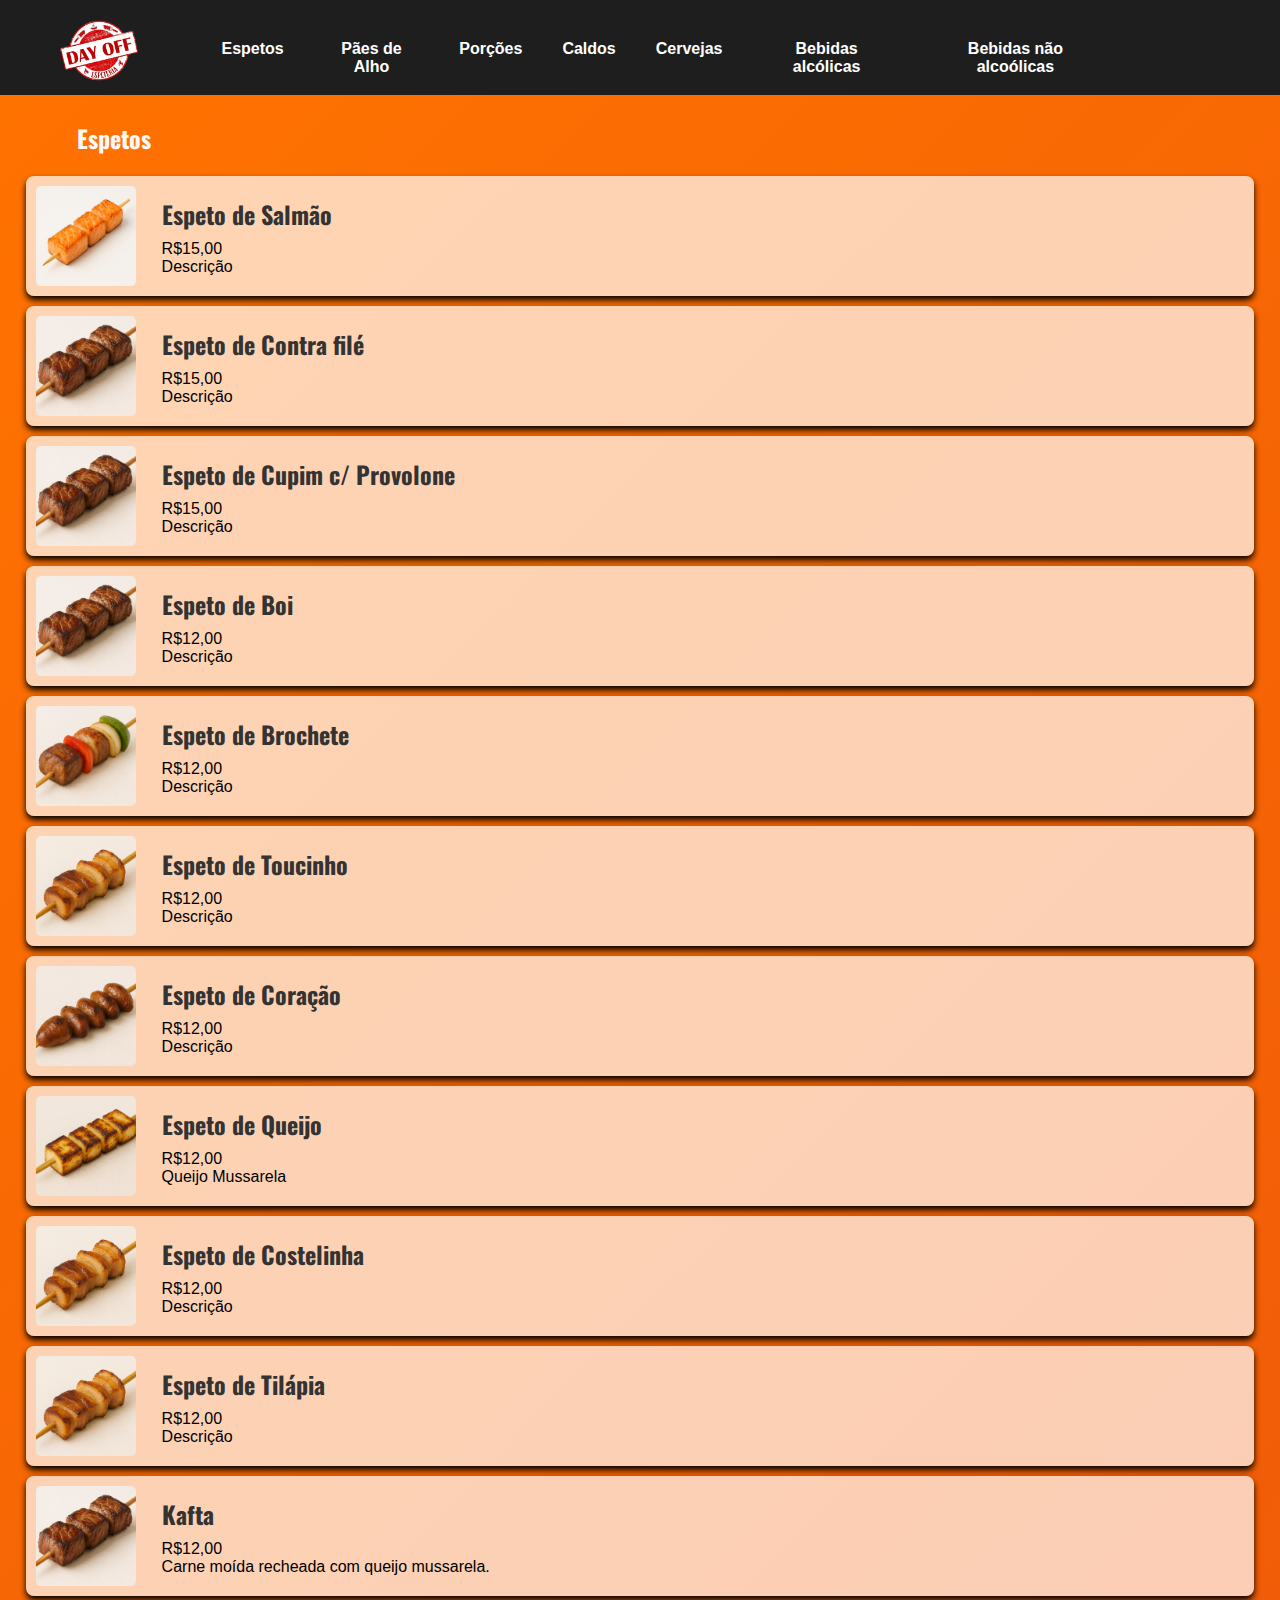
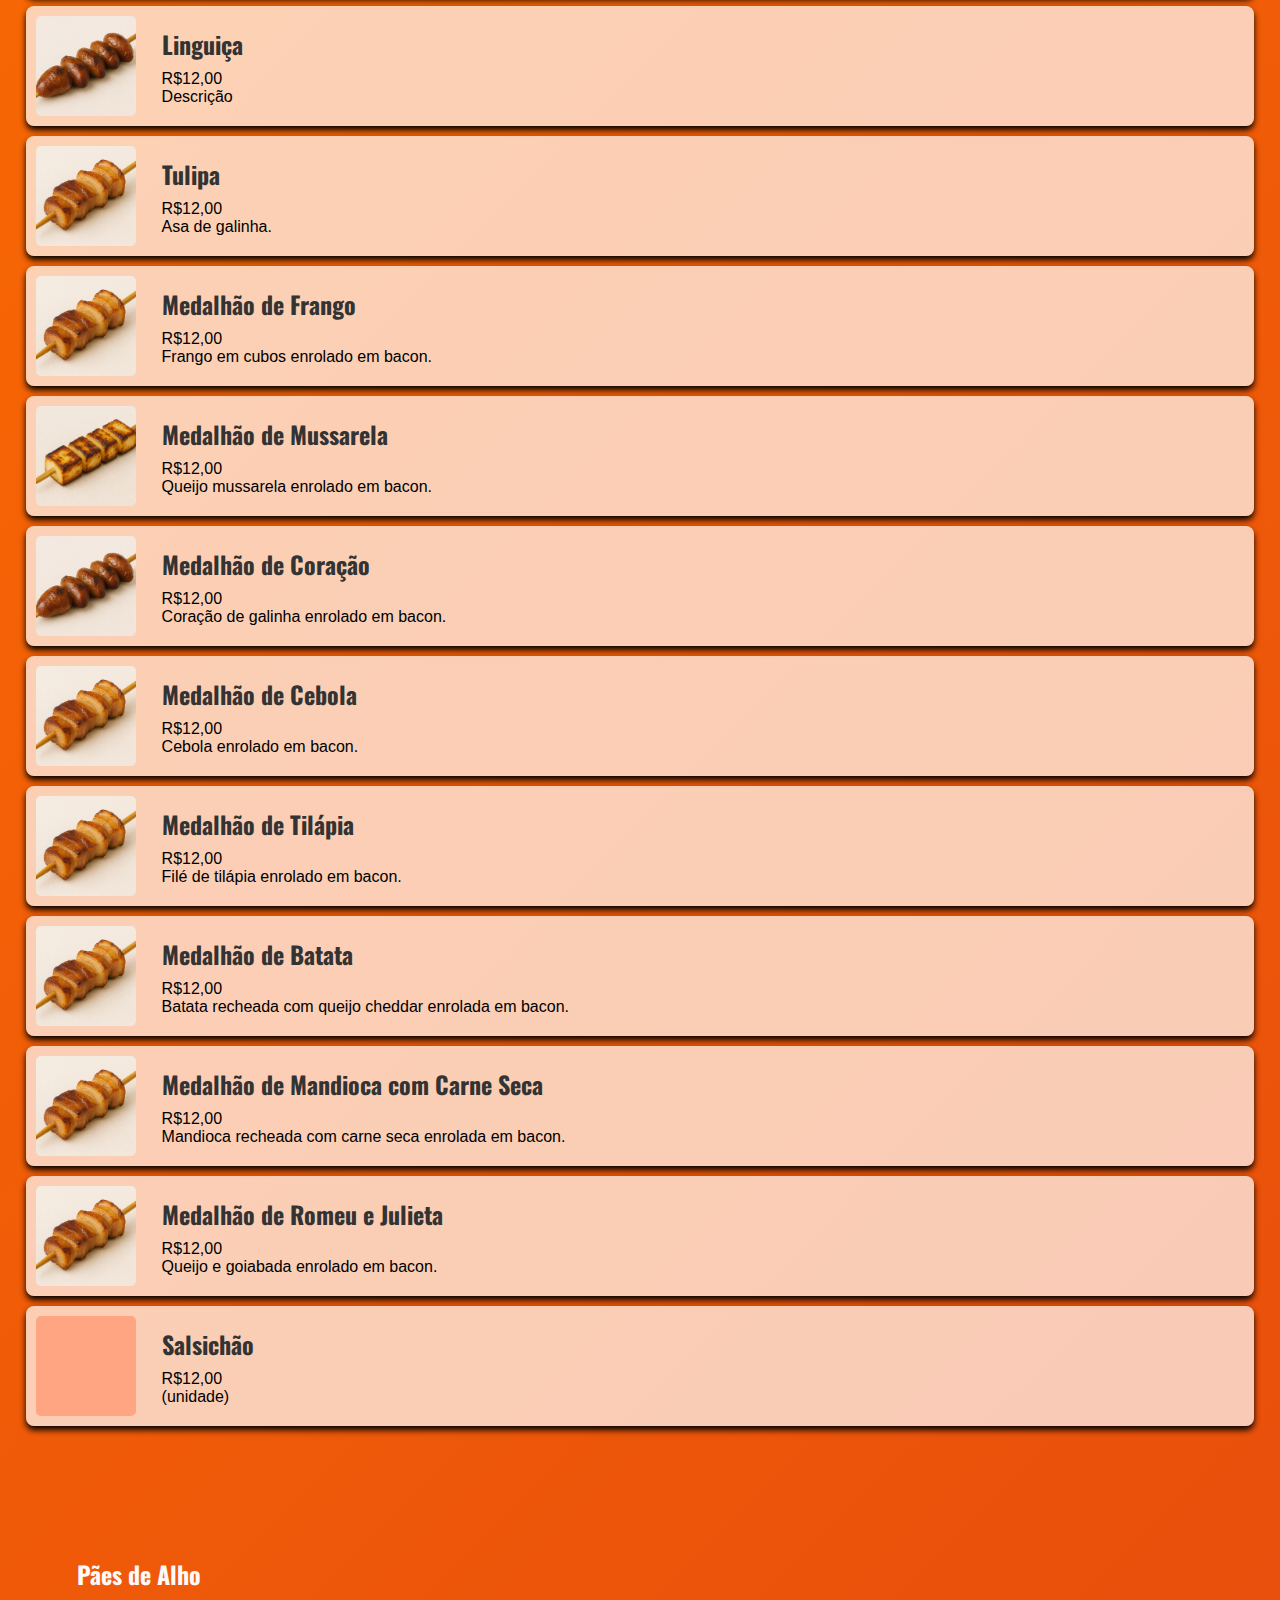
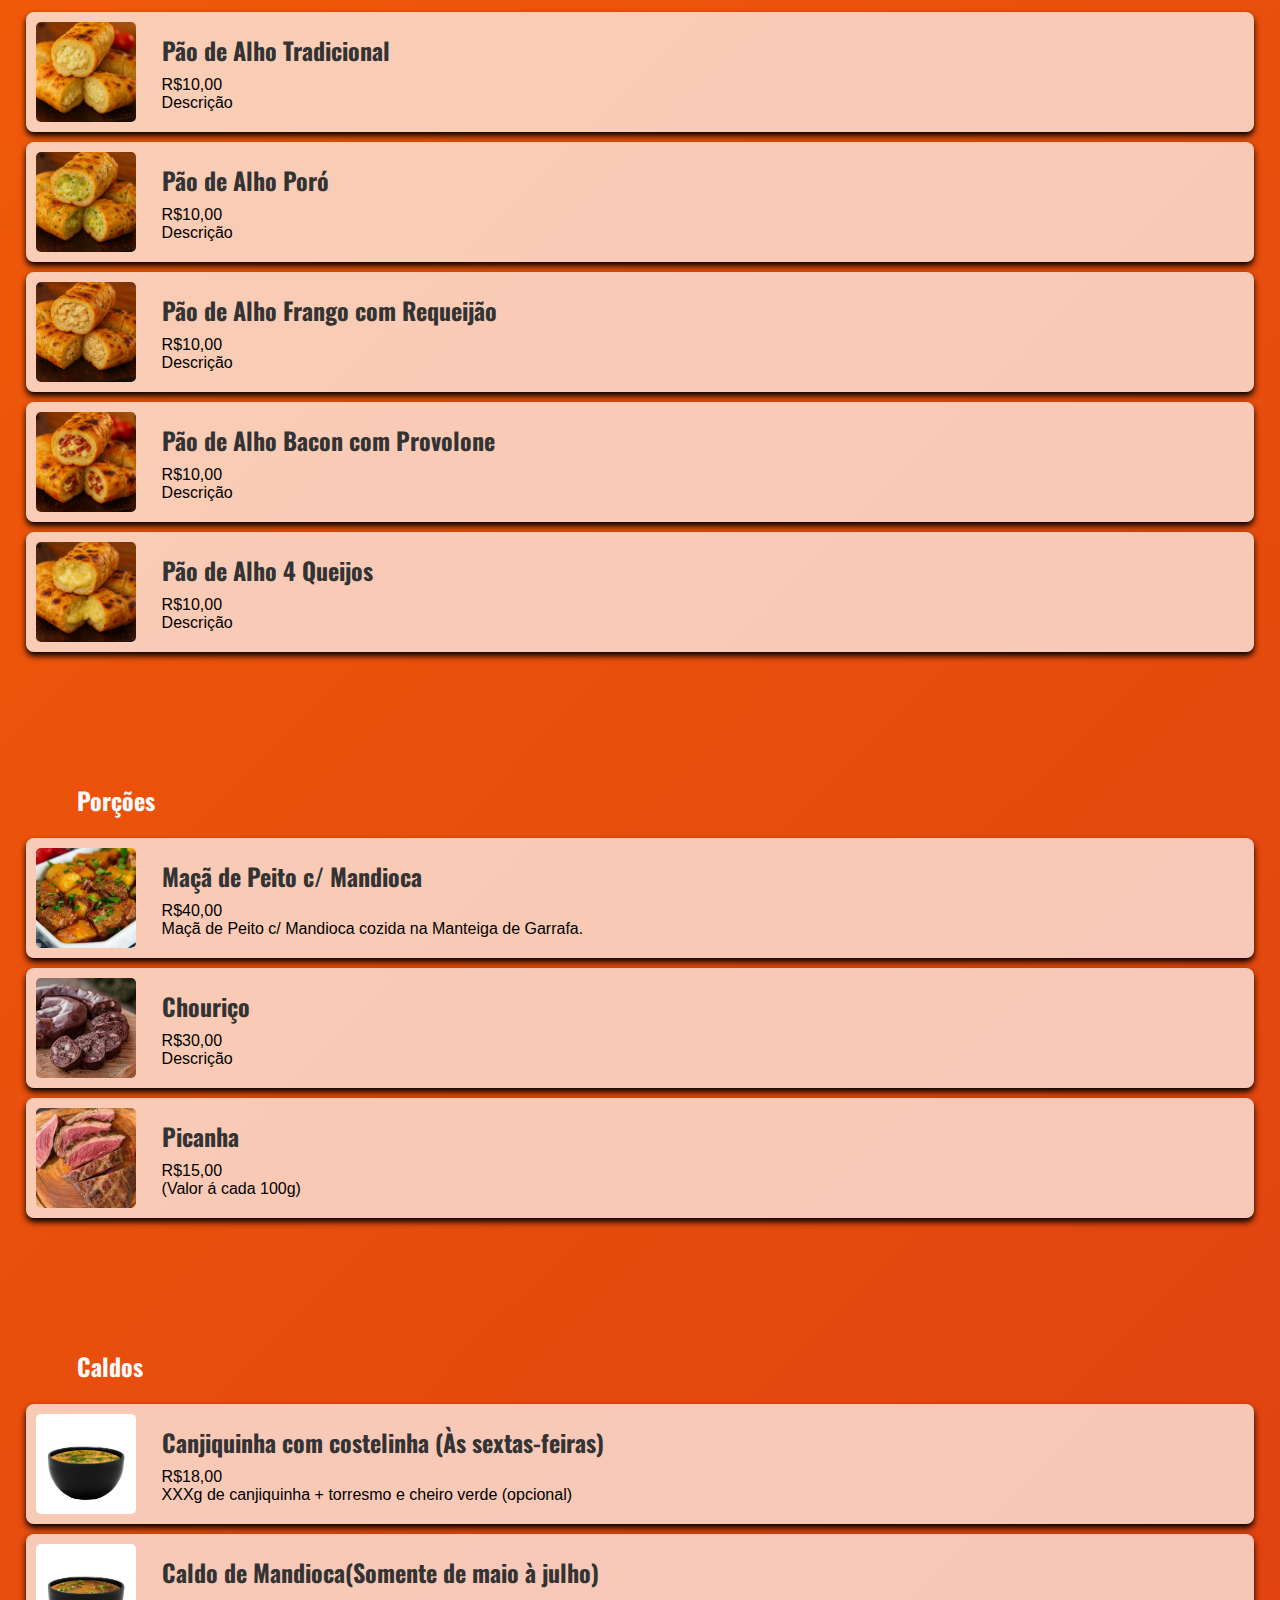
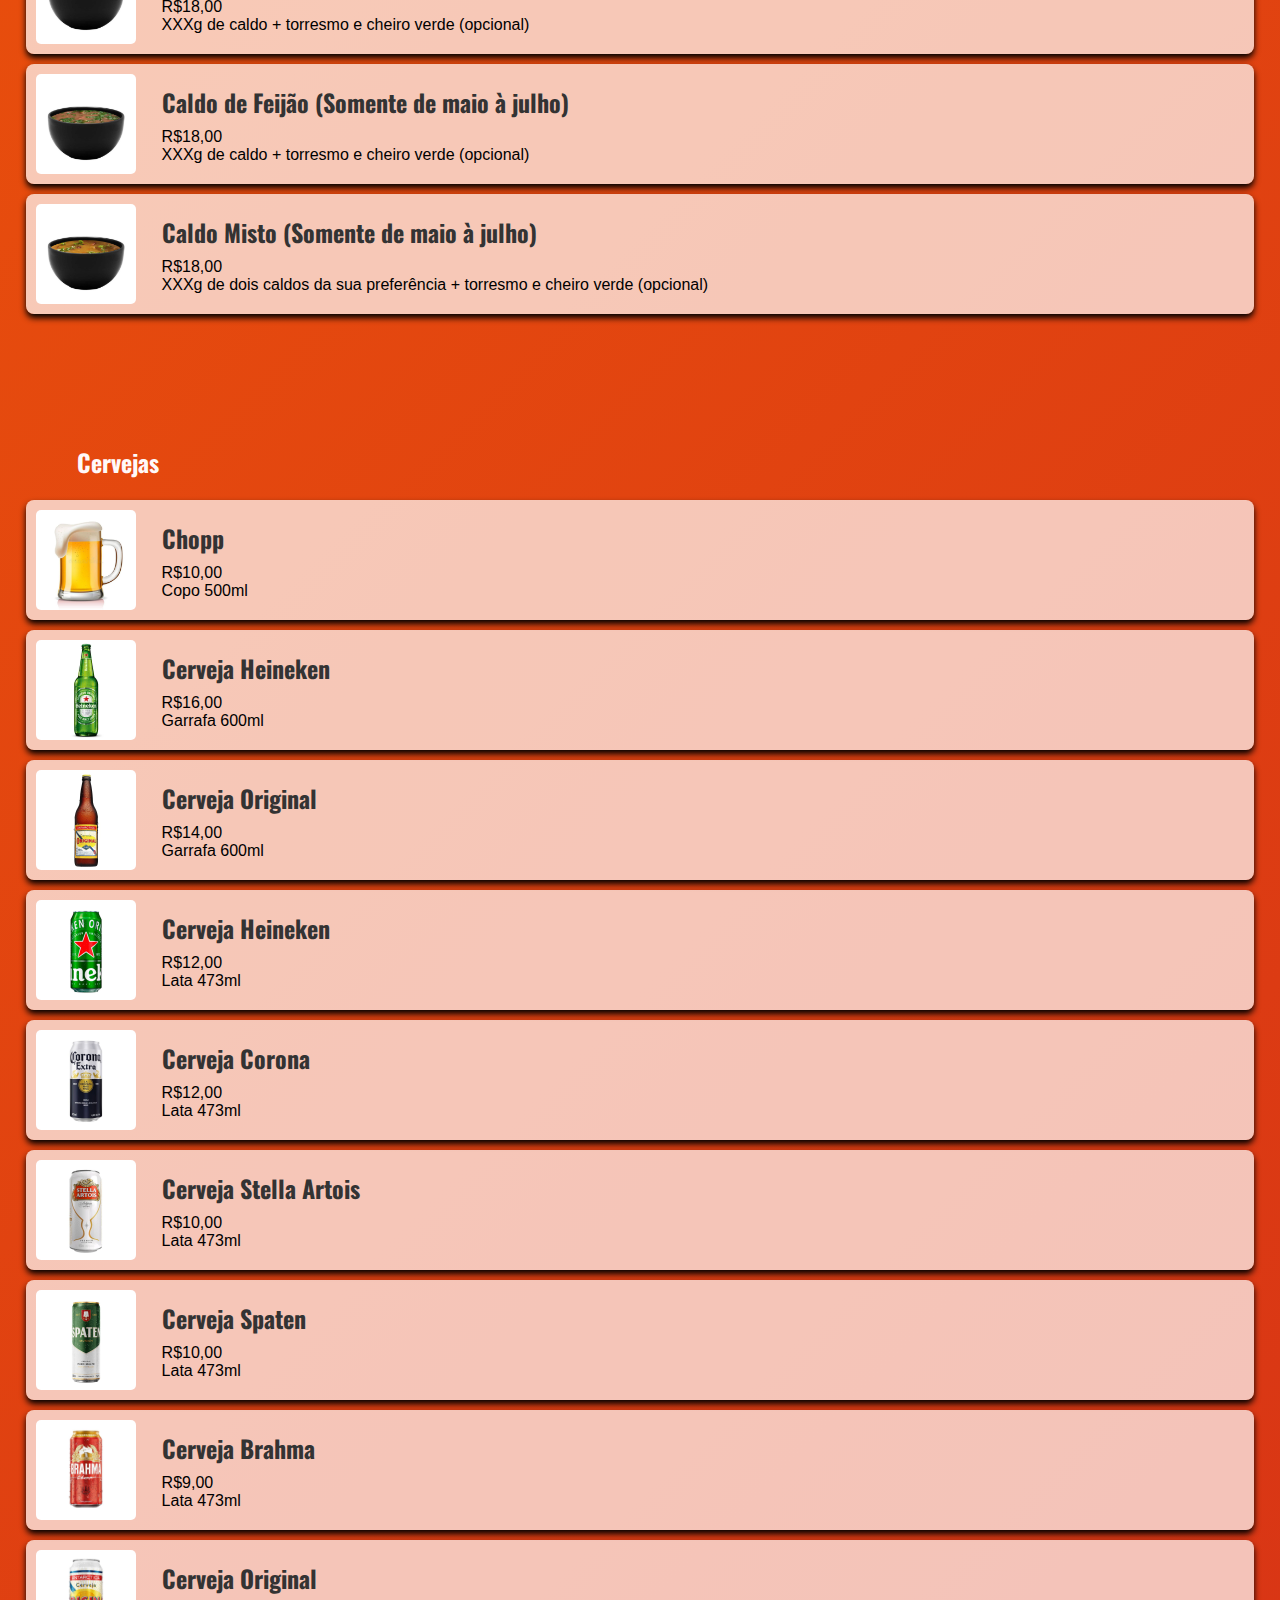
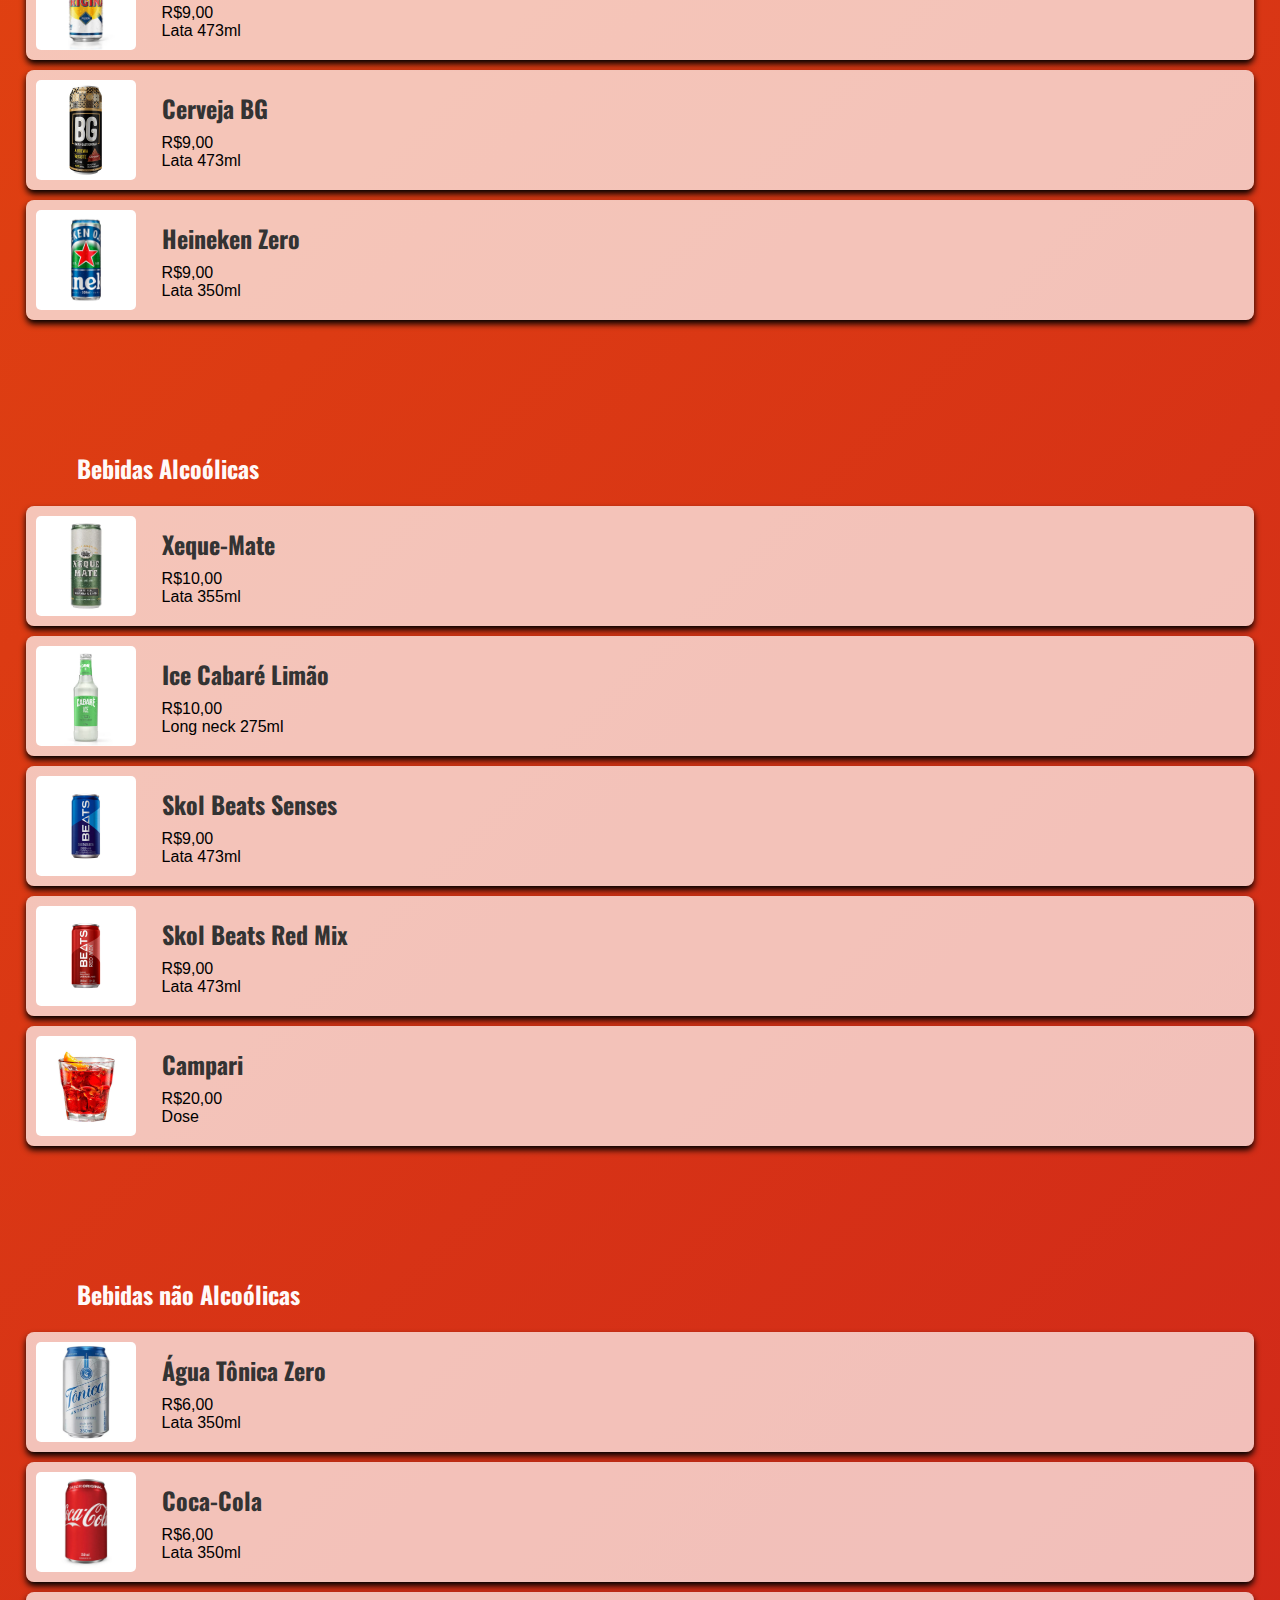
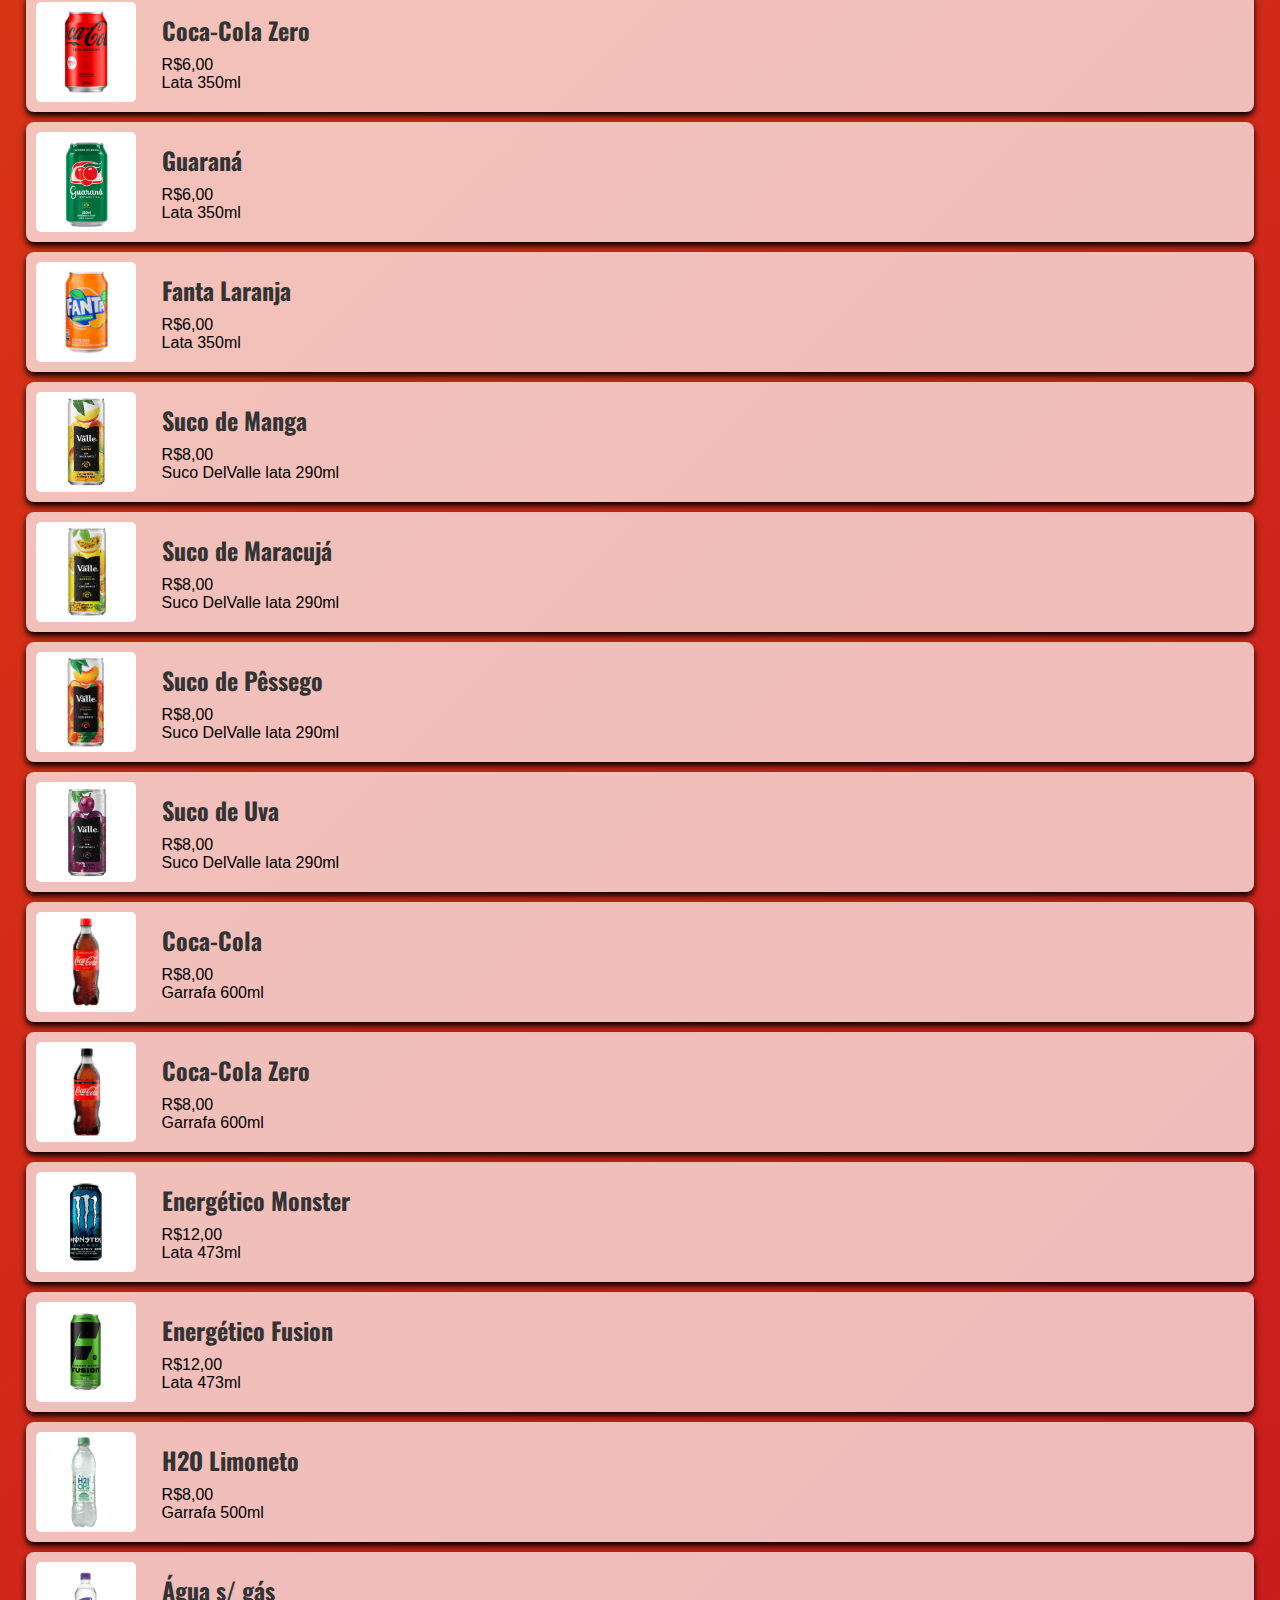
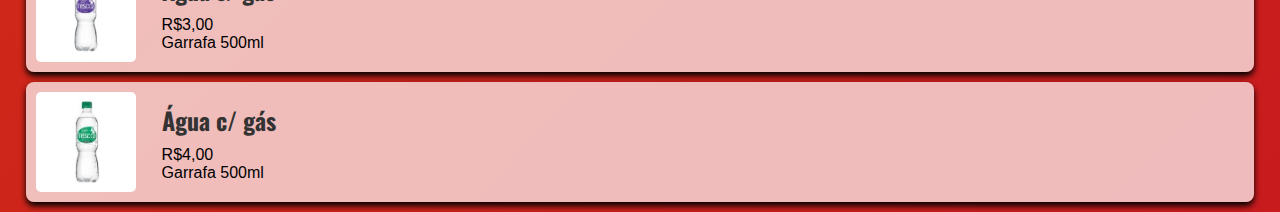
<file: cardapio.html>
<!DOCTYPE html>
<html lang="pt-br">
<head>
    <meta charset="UTF-8">
    <meta name="viewport" content="width=device-width, initial-scale=1.0">
    <title>MENU</title>
    <link rel="stylesheet" href="css/cardapio.css">
    <link href="https://fonts.googleapis.com/css2?family=Oswald:wght@200..700&display=swap" rel="stylesheet">
    <script src="js/nav.js" defer></script>
    <script src="js/overflow.js" defer></script>
</head>
<body>
    <div class="menu">
        <div class="lista-menu">
            <a href="index.html"><img class="logo" src="img/logo.png" alt="logo"></img></a> 
            <ul class=space>
                <a href="#espetos" class="menu-link">Espetos</a>
                <a href="#paes" class="menu-link">Pães de Alho</a>
                <a href="#porcoes" class="menu-link">Porções</a>
                <a href="#caldos" class="menu-link">Caldos</a>
                <a href="#cervejas" class="menu-link">Cervejas</a>
                <a href="#ba" class="menu-link">Bebidas alcólicas</a>
                <a href="#bna" class="menu-link">Bebidas não alcoólicas</a>
            </ul>

            <div class="menu-container">
                <button class="menu-button" onclick="toggleMenu()">⋮</button>
                <div class="menu-dropdown" id="dropdown">
                  <a href="#espetos" class="menu-link">Espetos</a>
                  <a href="#paes" class="menu-link">Pães de Alho</a>
                  <a href="#porcoes" class="menu-link">Porções</a>
                  <a href="#caldos" class="menu-link">Caldos</a>
                  <a href="#cervejas" class="menu-link">Cervejas</a>
                  <a href="#ba" class="menu-link">Bebidas alcólicas</a>
                  <a href="#bna" class="menu-link">Bebidas não alcoólicas</a>
                </div>
            </div>
        
        </div>
    </div>
    <!--Espetos-->
    <p id="espetos"></p>
    <h2>Espetos</h2>
    <div class="card">
        <img src="img/salmao.png" alt="Card Image">
        <div class="card-content">
            <h2 class="card-title">Espeto de Salmão</h2>
            <p class="card-description">R$15,00<br>Descrição</p>
        </div>
    </div>

    <div class="card">
        <img src="img/boi.png" alt="Card Image">
        <div class="card-content">
            <h2 class="card-title">Espeto de Contra filé</h2>
            <p class="card-description">R$15,00<br>Descrição</p>
        </div>
    </div>

    <div class="card">
        <img src="img/boi.png" alt="Card Image">
        <div class="card-content">
            <h2 class="card-title">Espeto de Cupim c/ Provolone</h2>
            <p class="card-description">R$15,00<br>Descrição</p>
        </div>
    </div>

    <div class="card">
        <img src="img/boi.png" alt="Card Image">
        <div class="card-content">
            <h2 class="card-title">Espeto de Boi</h2>
            <p class="card-description">R$12,00<br>Descrição</p>
        </div>
    </div>

    <div class="card">
        <img src="img/brochete.png" alt="Card Image">
        <div class="card-content">
            <h2 class="card-title">Espeto de Brochete</h2>
            <p class="card-description">R$12,00<br>Descrição</p>
        </div>
    </div>

    <div class="card">
        <img src="img/toucinho.png" alt="Card Image">
        <div class="card-content">
            <h2 class="card-title">Espeto de Toucinho</h2>
            <p class="card-description">R$12,00<br>Descrição</p>
        </div>
    </div>

    <div class="card">
        <img src="img/coracao.png" alt="Card Image">
        <div class="card-content">
            <h2 class="card-title">Espeto de Coração</h2>
            <p class="card-description">R$12,00<br>Descrição</p>
        </div>
    </div>

    <div class="card">
        <img src="img/queijo.png" alt="Card Image">
        <div class="card-content">
            <h2 class="card-title">Espeto de Queijo</h2>
            <p class="card-description">R$12,00<br>Queijo Mussarela</p>
        </div>
    </div>

    <div class="card">
        <img src="img/toucinho.png" alt="Card Image">
        <div class="card-content">
            <h2 class="card-title">Espeto de Costelinha</h2>
            <p class="card-description">R$12,00<br>Descrição</p>
        </div>
    </div>

    <div class="card">
        <img src="img/toucinho.png" alt="Card Image">
        <div class="card-content">
            <h2 class="card-title">Espeto de Tilápia</h2>
            <p class="card-description">R$12,00<br>Descrição</p>
        </div>
    </div>

    <div class="card">
        <img src="img/boi.png" alt="Card Image">
        <div class="card-content">
            <h2 class="card-title">Kafta</h2>
            <p class="card-description">R$12,00<br>Carne moída recheada com queijo mussarela.</p>
        </div>
    </div>

    <div class="card">
        <img src="img/coracao.png" alt="Card Image">
        <div class="card-content">
            <h2 class="card-title">Linguiça</h2>
            <p class="card-description">R$12,00<br>Descrição</p>
        </div>
    </div>

    <div class="card">
        <img src="img/toucinho.png" alt="Card Image">
        <div class="card-content">
            <h2 class="card-title">Tulipa</h2>
            <p class="card-description">R$12,00<br>Asa de galinha.</p>
        </div>
    </div>

    <div class="card">
        <img src="img/toucinho.png" alt="Card Image">
        <div class="card-content">
            <h2 class="card-title">Medalhão de Frango</h2>
            <p class="card-description">R$12,00<br>Frango em cubos enrolado em bacon.</p>
        </div>
    </div>

    <div class="card">
        <img src="img/queijo.png" alt="Card Image">
        <div class="card-content">
            <h2 class="card-title">Medalhão de Mussarela</h2>
            <p class="card-description">R$12,00<br>Queijo mussarela enrolado em bacon.</p>
        </div>
    </div>

    <div class="card">
        <img src="img/coracao.png" alt="Card Image">
        <div class="card-content">
            <h2 class="card-title">Medalhão de Coração</h2>
            <p class="card-description">R$12,00<br>Coração de galinha enrolado em bacon.</p>
        </div>
    </div>

    <div class="card">
        <img src="img/toucinho.png" alt="Card Image">
        <div class="card-content">
            <h2 class="card-title">Medalhão de Cebola</h2>
            <p class="card-description">R$12,00<br>Cebola enrolado em bacon.</p>
        </div>
    </div>

    <div class="card">
        <img src="img/toucinho.png" alt="Card Image">
        <div class="card-content">
            <h2 class="card-title">Medalhão de Tilápia</h2>
            <p class="card-description">R$12,00<br>Filé de tilápia enrolado em bacon.</p>
        </div>
    </div>

    <div class="card">
        <img src="img/toucinho.png" alt="Card Image">
        <div class="card-content">
            <h2 class="card-title">Medalhão de Batata</h2>
            <p class="card-description">R$12,00<br>Batata recheada com queijo cheddar enrolada em bacon.</p>
        </div>
    </div>

    <div class="card">
        <img src="img/toucinho.png" alt="Card Image">
        <div class="card-content">
            <h2 class="card-title">Medalhão de Mandioca com Carne Seca</h2>
            <p class="card-description">R$12,00<br>Mandioca recheada com carne seca enrolada em bacon.</p>
        </div>
    </div>

    <div class="card">
        <img src="img/toucinho.png" alt="Card Image">
        <div class="card-content">
            <h2 class="card-title">Medalhão de Romeu e Julieta</h2>
            <p class="card-description">R$12,00<br>Queijo e goiabada enrolado em bacon.</p>
        </div>
    </div>

    <div class="card">
        <img src="img/espeto.png" alt="Card Image">
        <div class="card-content">
            <h2 class="card-title">Salsichão</h2>
            <p class="card-description">R$12,00<br>(unidade)</p>
        </div>
    </div>

    <!--Pães de Alho-->
        <div id="paes" class="section"></div>
    </div>
    <h2>Pães de Alho</h2>
    <div class="card">
        <img src="img/paoT.jpg" alt="Card Image">
        <div class="card-content">
            <h2 class="card-title">Pão de Alho Tradicional</h2>
            <p class="card-description">R$10,00<br>Descrição</p>
        </div>
    </div>

    <div class="card">
        <img src="img/paoP.jpg" alt="Card Image">
        <div class="card-content">
            <h2 class="card-title">Pão de Alho Poró</h2>
            <p class="card-description">R$10,00<br>Descrição</p>
        </div>
    </div>

    <div class="card">
        <img src="img/paoF.jpg" alt="Card Image">
        <div class="card-content">
            <h2 class="card-title">Pão de Alho Frango com Requeijão</h2>
            <p class="card-description">R$10,00<br>Descrição</p>
        </div>
    </div>

    <div class="card">
        <img src="img/paoB.jpg" alt="Card Image">
        <div class="card-content">
            <h2 class="card-title">Pão de Alho Bacon com Provolone</h2>
            <p class="card-description">R$10,00<br>Descrição</p>
        </div>
    </div>

    <div class="card">
        <img src="img/paoQ.jpg" alt="Card Image">
        <div class="card-content">
            <h2 class="card-title">Pão de Alho 4 Queijos</h2>
            <p class="card-description">R$10,00<br>Descrição</p>
        </div>
    </div>

    <!--Porçôes-->
    <div id="porcoes" class="section"></div>
    <h2>Porções</h2>
    <div class="card">
        <img src="img/maca.jpg" alt="Card Image">
        <div class="card-content">
            <h2 class="card-title">Maçã de Peito c/ Mandioca</h2>
            <p class="card-description">R$40,00<br>Maçã de Peito c/ Mandioca cozida na Manteiga de Garrafa.</p>
        </div>
    </div>

    <div class="card">
        <img src="img/chourico.webp" alt="Card Image">
        <div class="card-content">
            <h2 class="card-title">Chouriço</h2>
            <p class="card-description">R$30,00<br>Descrição</p>
        </div>
    </div>

    <div class="card">
        <img src="img/picanha.jpg" alt="Card Image">
        <div class="card-content">
            <h2 class="card-title">Picanha</h2>
            <p class="card-description">R$15,00<br>(Valor á cada 100g)</p>
        </div>
    </div>

    <!--Caldos-->
    <div id="caldos" class="section"></div>
    <h2>Caldos</h2>
    <div class="card">
        <img src="img/canji.jpg" alt="Card Image">
        <div class="card-content">
            <h2 class="card-title">Canjiquinha com costelinha (Às sextas-feiras)</h2>
            <p class="card-description">R$18,00<br>XXXg de canjiquinha + torresmo e cheiro verde (opcional)</p>
        </div>
    </div>

    <div class="card">
        <img src="img/mandi.jpg" alt="Card Image">
        <div class="card-content">
            <h2 class="card-title">Caldo de Mandioca(Somente de maio à julho)</h2>
            <p class="card-description">R$18,00<br>XXXg de caldo + torresmo e cheiro verde (opcional)</p>
        </div>
    </div>

    <div class="card">
        <img src="img/feijao.jpg" alt="Card Image">
        <div class="card-content">
            <h2 class="card-title">Caldo de Feijão (Somente de maio à julho)</h2>
            <p class="card-description">R$18,00<br>XXXg de caldo + torresmo e cheiro verde (opcional)</p>
        </div>
    </div>

    <div class="card">
        <img src="img/mandi.jpg" alt="Card Image">
        <div class="card-content">
            <h2 class="card-title">Caldo Misto (Somente de maio à julho)</h2>
            <p class="card-description">R$18,00<br>XXXg de dois caldos da sua preferência + torresmo e cheiro verde (opcional)</p>
        </div>
    </div>

    <!--Cervejas-->
    <div id="cervejas" class="section"></div>
    <h2>Cervejas</h2>
    <div class="card-container">
        <div class="card">
            <img src="img/chopp.jpg" alt="Card Image">
            <div class="card-content">
                <h2 class="card-title">Chopp</h2>
                <p class="card-description">R$10,00<br>Copo 500ml</p>
            </div>
        </div>

    <div class="card-container">
    <div class="card">
        <img src="img/heineken600.jpg" alt="Card Image">
        <div class="card-content">
            <h2 class="card-title">Cerveja Heineken</h2>
            <p class="card-description">R$16,00<br>Garrafa 600ml</p>
        </div>
    </div>

    <div class="card">
        <img src="img/original600.jpg" alt="Card Image">
        <div class="card-content">
            <h2 class="card-title">Cerveja Original</h2>
            <p class="card-description">R$14,00<br>Garrafa 600ml</p>
        </div>
    </div>

    <div class="card">
        <img src="img/heineken.jpg" alt="Card Image">
        <div class="card-content">
            <h2 class="card-title">Cerveja Heineken</h2>
            <p class="card-description">R$12,00<br>Lata 473ml</p>
        </div>
    </div>

    
    <div class="card">
        <img src="img/corona.jpg" alt="Card Image">
        <div class="card-content">
            <h2 class="card-title">Cerveja Corona</h2>
            <p class="card-description">R$12,00<br>Lata 473ml</p>
        </div>
    </div>

    <div class="card">
        <img src="img/stella.jpg" alt="Card Image">
        <div class="card-content">
            <h2 class="card-title">Cerveja Stella Artois</h2>
            <p class="card-description">R$10,00<br>Lata 473ml</p>
        </div>
    </div>

    <div class="card">
        <img src="img/spaten.jpg" alt="Card Image">
        <div class="card-content">
            <h2 class="card-title">Cerveja Spaten</h2>
            <p class="card-description">R$10,00<br>Lata 473ml</p>
        </div>
    </div>

    <div class="card">
        <img src="img/brahma.jpg" alt="Card Image">
        <div class="card-content">
            <h2 class="card-title">Cerveja Brahma</h2>
            <p class="card-description">R$9,00<br>Lata 473ml</p>
        </div>
    </div>

    <div class="card">
        <img src="img/original.webp" alt="Card Image">
        <div class="card-content">
            <h2 class="card-title">Cerveja Original</h2>
            <p class="card-description">R$9,00<br>Lata 473ml</p>
        </div>
    </div>

    <div class="card">
        <img src="img/BG.webp" alt="Card Image">
        <div class="card-content">
            <h2 class="card-title">Cerveja BG</h2>
            <p class="card-description">R$9,00<br>Lata 473ml</p>
        </div>
    </div>

    <div class="card">
        <img src="img/heineken0.webp" alt="Card Image">
        <div class="card-content">
            <h2 class="card-title">Heineken Zero</h2>
            <p class="card-description">R$9,00<br>Lata 350ml</p>
        </div>
    </div>

    <!--Bebidas Alcoólicas-->
    <div id="ba" class="section"></div>
    <h2>Bebidas Alcoólicas</h2>

    <div class="card">
        <img src="img/XM.webp" alt="Card Image">
        <div class="card-content">
            <h2 class="card-title">Xeque-Mate</h2>
            <p class="card-description">R$10,00<br>Lata 355ml</p>
        </div>
    </div>

    <div class="card">
        <img src="img/ice.jpeg" alt="Card Image">
        <div class="card-content">
            <h2 class="card-title">Ice Cabaré Limão</h2>
            <p class="card-description">R$10,00<br>Long neck 275ml</p>
        </div>
    </div>

    <div class="card">
        <img src="img/beatsA.jpeg" alt="Card Image">
        <div class="card-content">
            <h2 class="card-title">Skol Beats Senses</h2>
            <p class="card-description">R$9,00<br>Lata 473ml</p>
        </div>
    </div>

    <div class="card">
        <img src="img/beatsV.jpeg" alt="Card Image">
        <div class="card-content">
            <h2 class="card-title">Skol Beats Red Mix</h2>
            <p class="card-description">R$9,00<br>Lata 473ml</p>
        </div>
    </div>

    <div class="card">
        <img src="img/campari.jpeg" alt="Card Image">
        <div class="card-content">
            <h2 class="card-title">Campari</h2>
            <p class="card-description">R$20,00<br>Dose</p>
        </div>
    </div>

    <!--bebidas não alcoólicas-->
    <div id="bna" class="section"></div>
    <h2>Bebidas não Alcoólicas</h2>

    <div class="card">
        <img src="img/tonica.jpg" alt="Card Image">
        <div class="card-content">
            <h2 class="card-title">Água Tônica Zero</h2>
            <p class="card-description">R$6,00<br>Lata 350ml</p>
        </div>
    </div>


    <div class="card">
        <img src="img/cocalata.png" alt="Card Image">
        <div class="card-content">
            <h2 class="card-title">Coca-Cola</h2>
            <p class="card-description">R$6,00<br>Lata 350ml</p>
        </div>
    </div>

    <div class="card">
        <img src="img/coca0lata.png" alt="Card Image">
        <div class="card-content">
            <h2 class="card-title">Coca-Cola Zero</h2>
            <p class="card-description">R$6,00<br>Lata 350ml</p>
        </div>
    </div>

    <div class="card">
        <img src="img/guarana.png" alt="Card Image">
        <div class="card-content">
            <h2 class="card-title">Guaraná</h2>
            <p class="card-description">R$6,00<br>Lata 350ml</p>
        </div>
    </div>

    <div class="card">
        <img src="img/fanta.png" alt="Card Image">
        <div class="card-content">
            <h2 class="card-title">Fanta Laranja</h2>
            <p class="card-description">R$6,00<br>Lata 350ml</p>
        </div>
    </div>

    <div class="card">
        <img src="img/sucoM.png" alt="Card Image">
        <div class="card-content">
            <h2 class="card-title">Suco de Manga</h2>
            <p class="card-description">R$8,00<br>Suco DelValle lata 290ml</p>
        </div>
    </div>

    <div class="card">
        <img src="img/sucoMJ.png" alt="Card Image">
        <div class="card-content">
            <h2 class="card-title">Suco de Maracujá</h2>
            <p class="card-description">R$8,00<br>Suco DelValle lata 290ml</p>
        </div>
    </div>

    <div class="card">
        <img src="img/sucoP.png" alt="Card Image">
        <div class="card-content">
            <h2 class="card-title">Suco de Pêssego</h2>
            <p class="card-description">R$8,00<br>Suco DelValle lata 290ml</p>
        </div>
    </div>

    <div class="card">
        <img src="img/sucoU.png" alt="Card Image">
        <div class="card-content">
            <h2 class="card-title">Suco de Uva</h2>
            <p class="card-description">R$8,00<br>Suco DelValle lata 290ml</p>
        </div>
    </div>

    <div class="card">
        <img src="img/coca600.png" alt="Card Image">
        <div class="card-content">
            <h2 class="card-title">Coca-Cola</h2>
            <p class="card-description">R$8,00<br>Garrafa 600ml</p>
        </div>
    </div>

    <div class="card">
        <img src="img/cocazero600.png" alt="Card Image">
        <div class="card-content">
            <h2 class="card-title">Coca-Cola Zero</h2>
            <p class="card-description">R$8,00<br>Garrafa 600ml</p>
        </div>
    </div>

    <div class="card">
        <img src="img/monster.jpg" alt="Card Image">
        <div class="card-content">
            <h2 class="card-title">Energético Monster</h2>
            <p class="card-description">R$12,00<br>Lata 473ml</p>
        </div>
    </div>

    <div class="card">
        <img src="img/fusion.jpg" alt="Card Image">
        <div class="card-content">
            <h2 class="card-title">Energético Fusion</h2>
            <p class="card-description">R$12,00<br>Lata 473ml</p>
        </div>
    </div>

    <div class="card">
        <img src="img/h2o.png" alt="Card Image">
        <div class="card-content">
            <h2 class="card-title">H2O Limoneto</h2>
            <p class="card-description">R$8,00<br>Garrafa 500ml</p>
        </div>
    </div>

    <div class="card">
        <img src="img/aguaSG.jpg" alt="Card Image">
        <div class="card-content">
            <h2 class="card-title">Água s/ gás</h2>
            <p class="card-description">R$3,00<br>Garrafa 500ml</p>
        </div>
    </div>

    <div class="card">
        <img src="img/aguaCG.jpeg" alt="Card Image">
        <div class="card-content">
            <h2 class="card-title">Água c/ gás</h2>
            <p class="card-description">R$4,00<br>Garrafa 500ml</p>
        </div>
    </div>
</body>
</html>
</file>
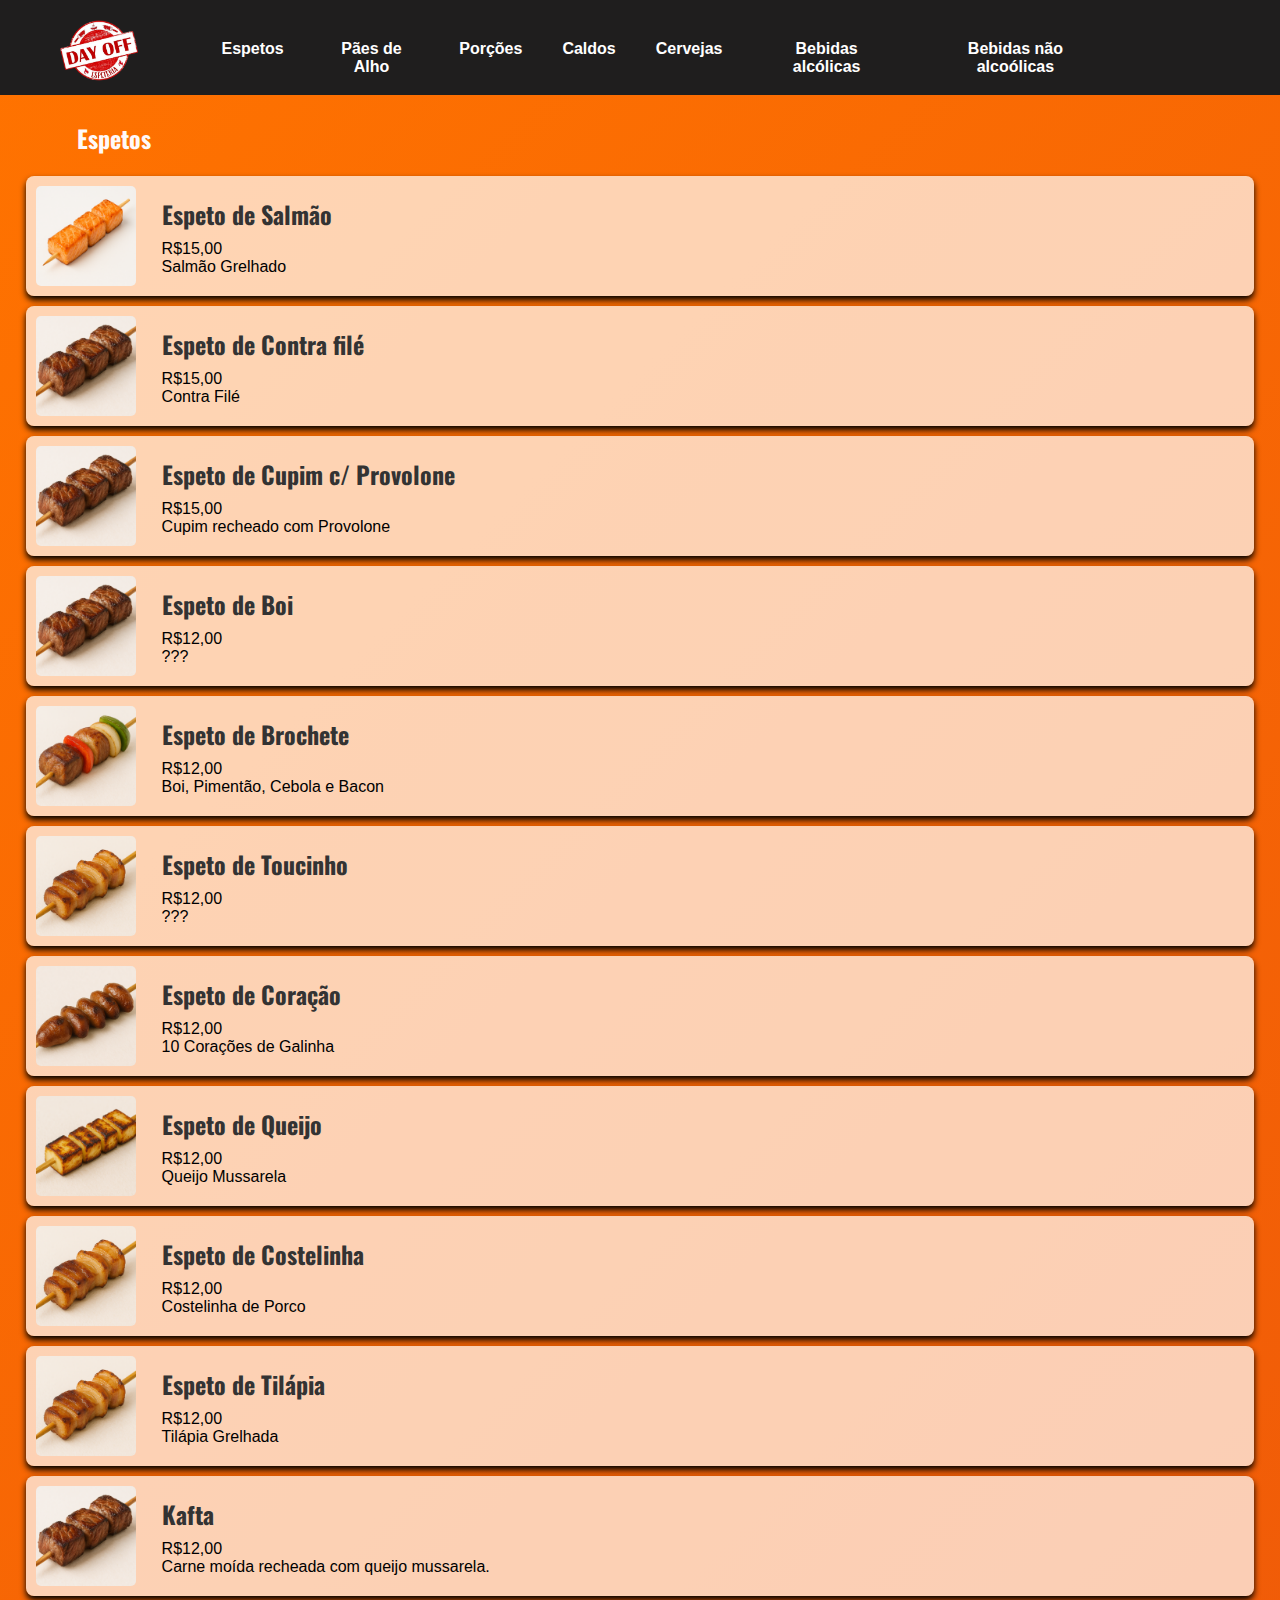
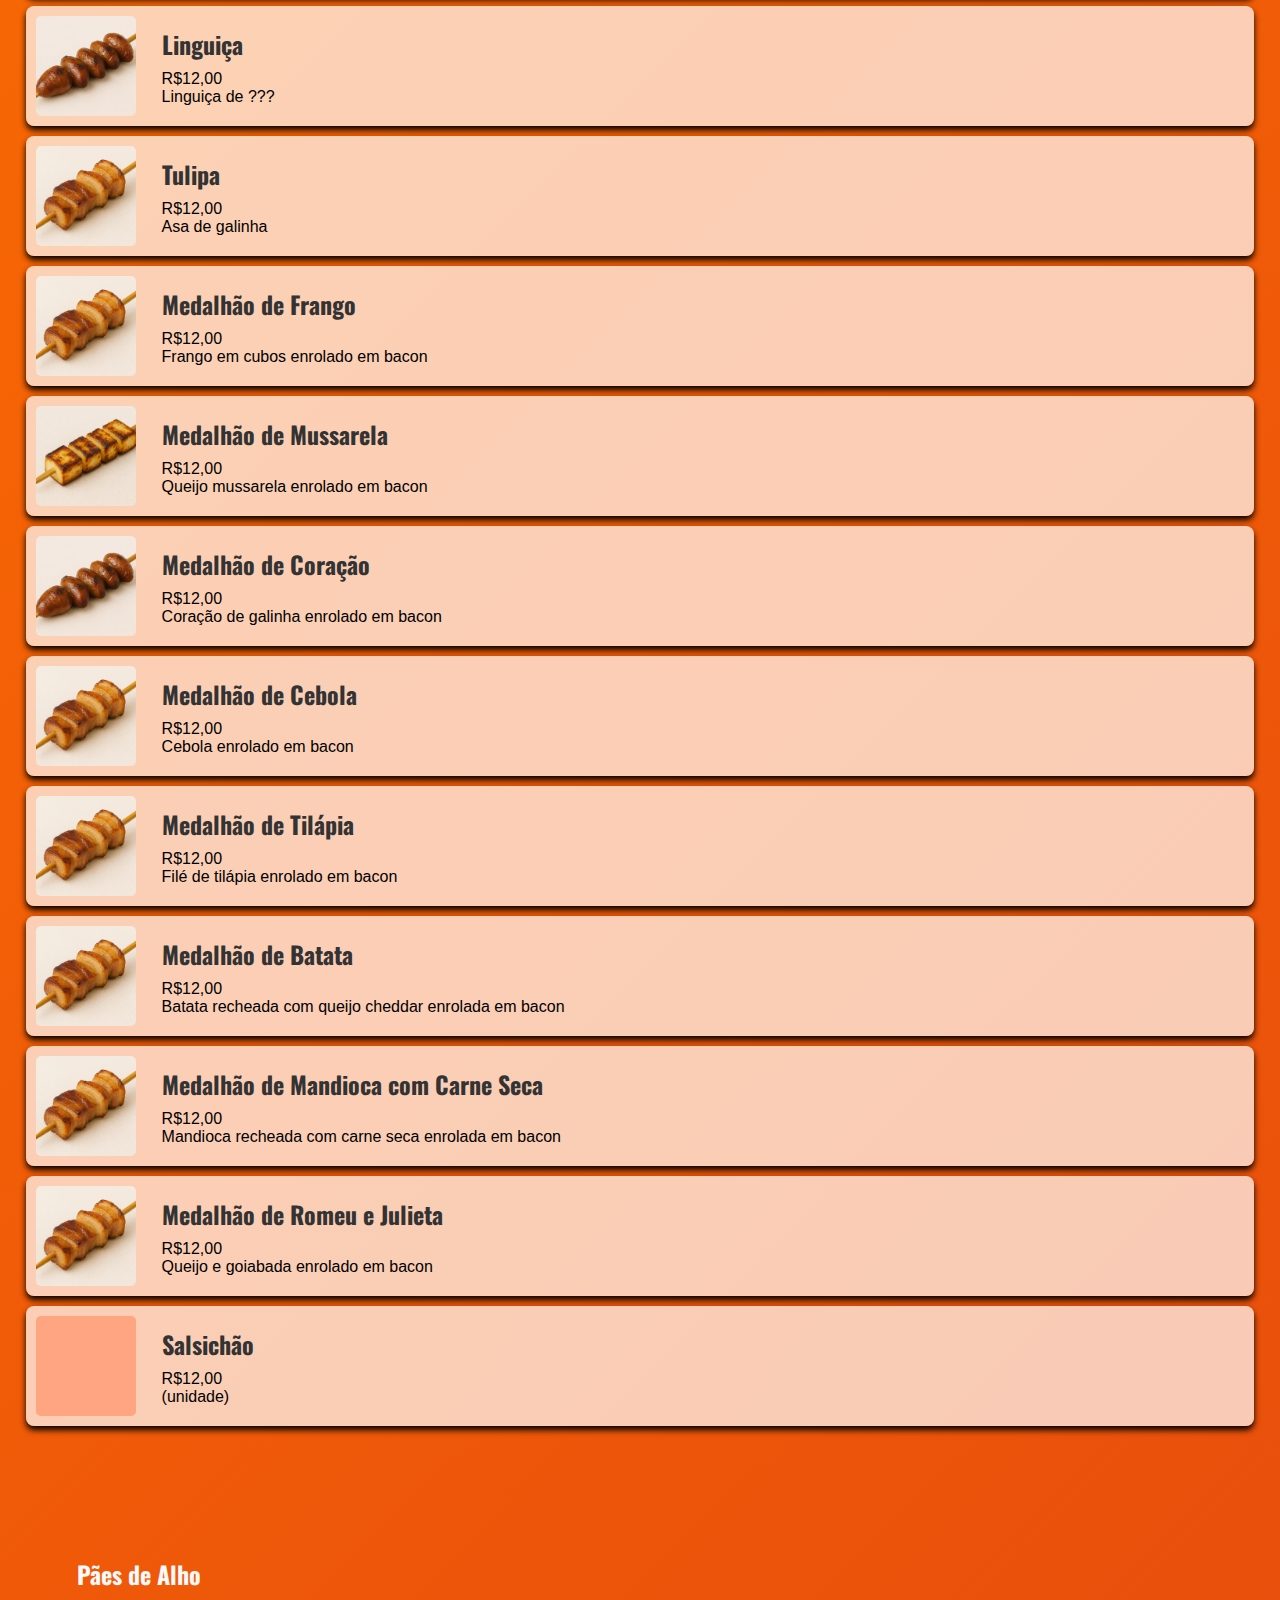
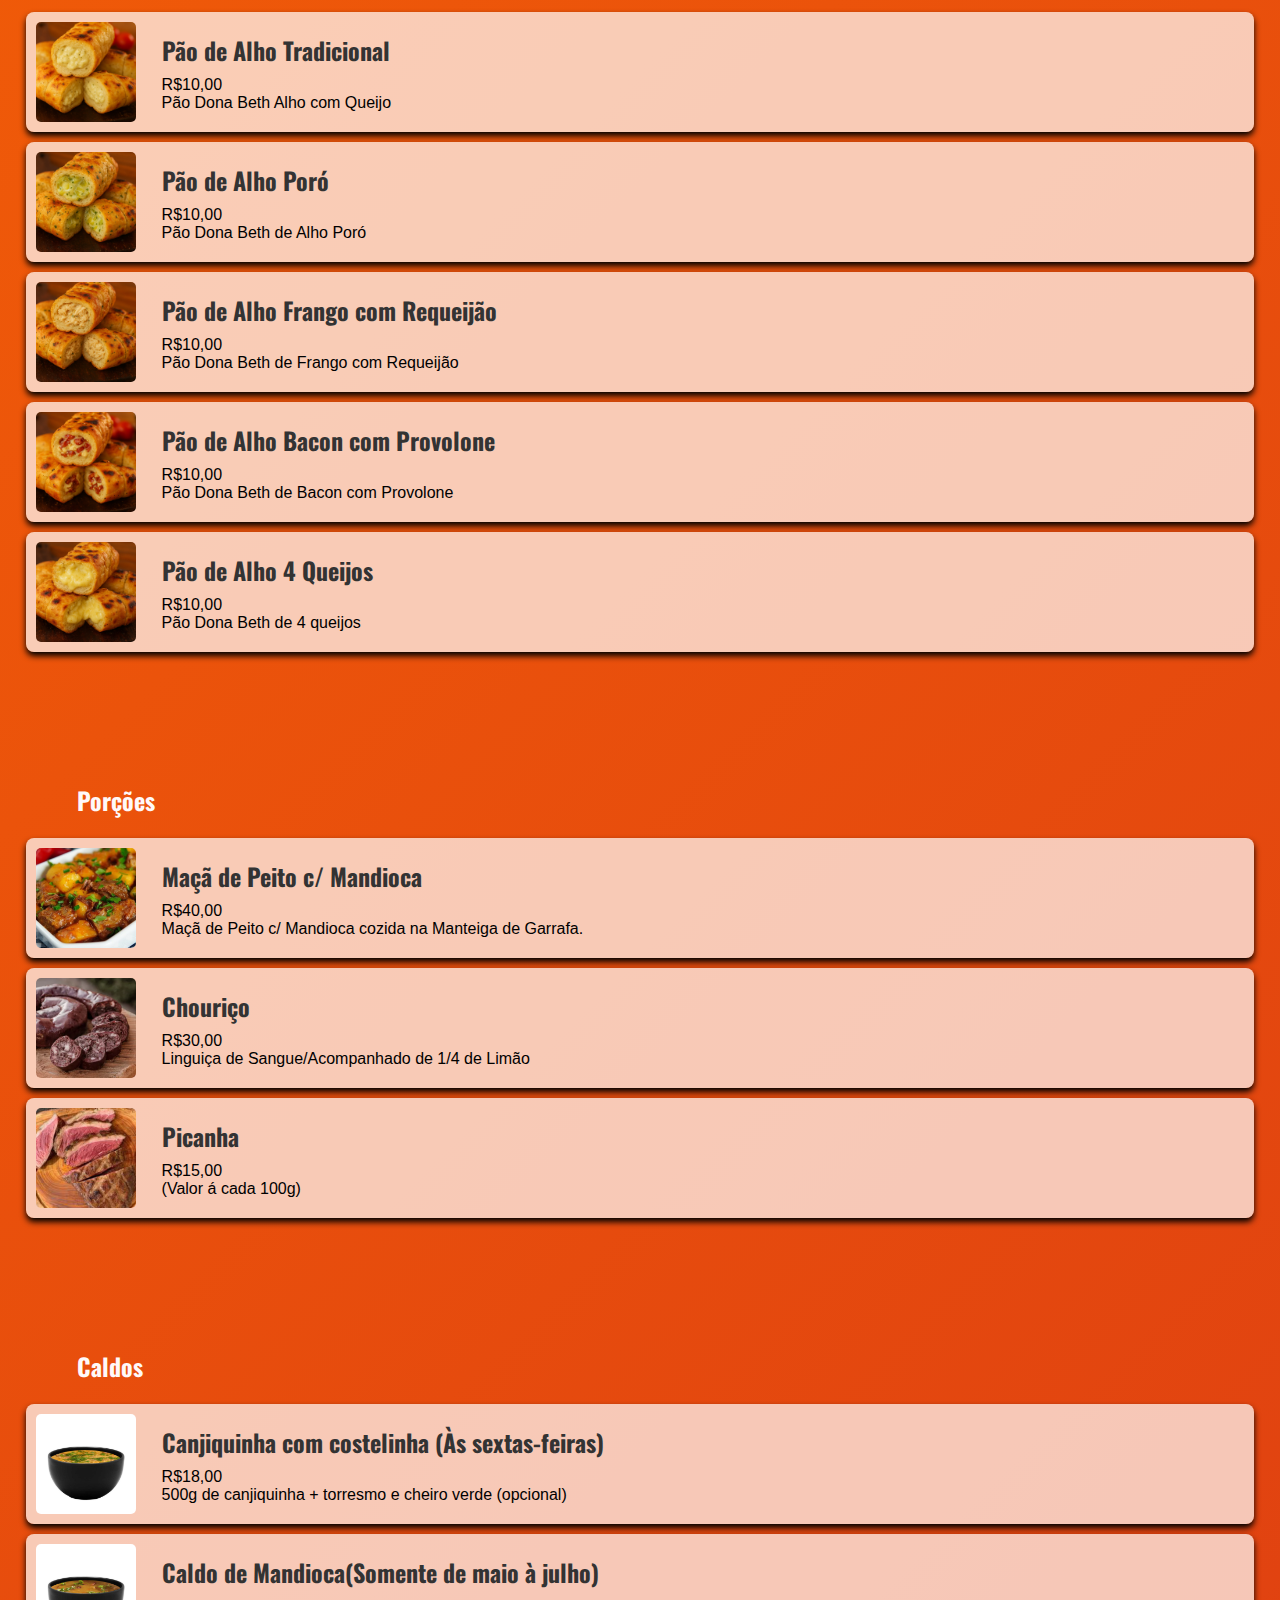
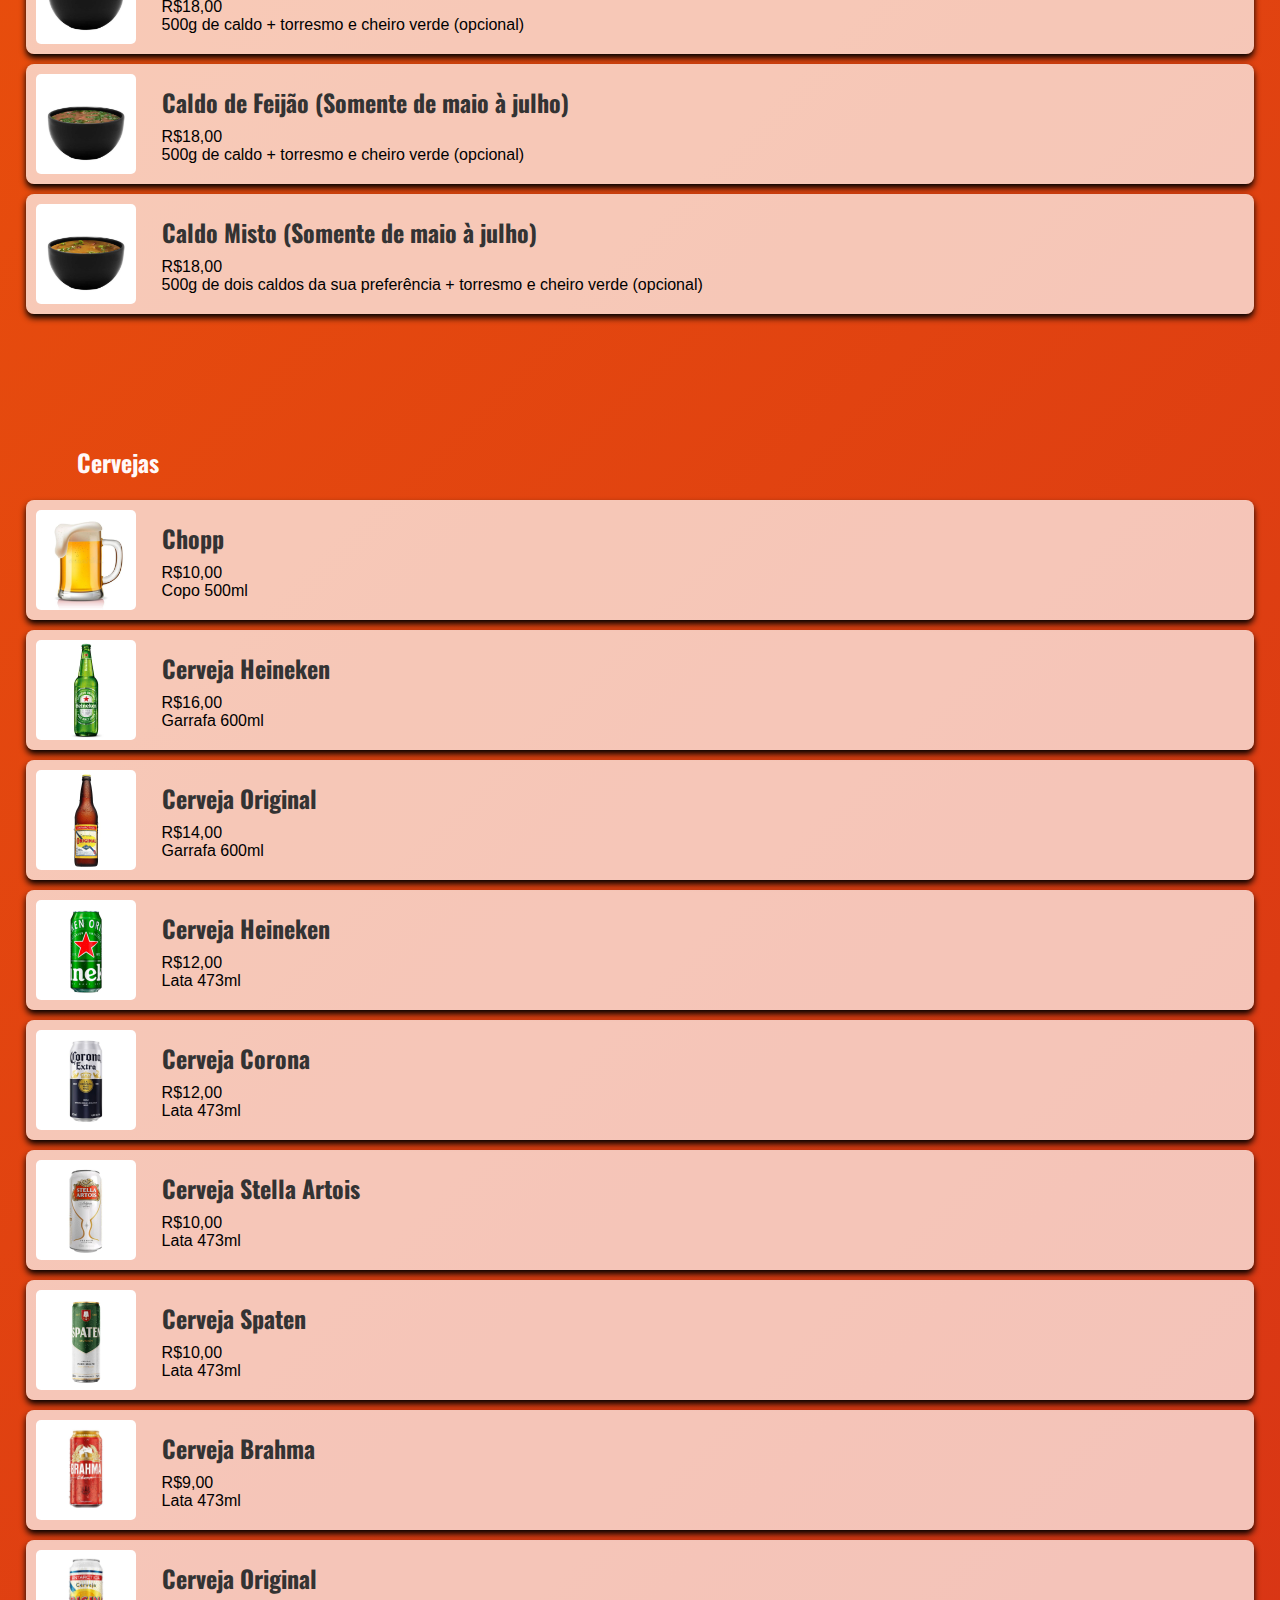
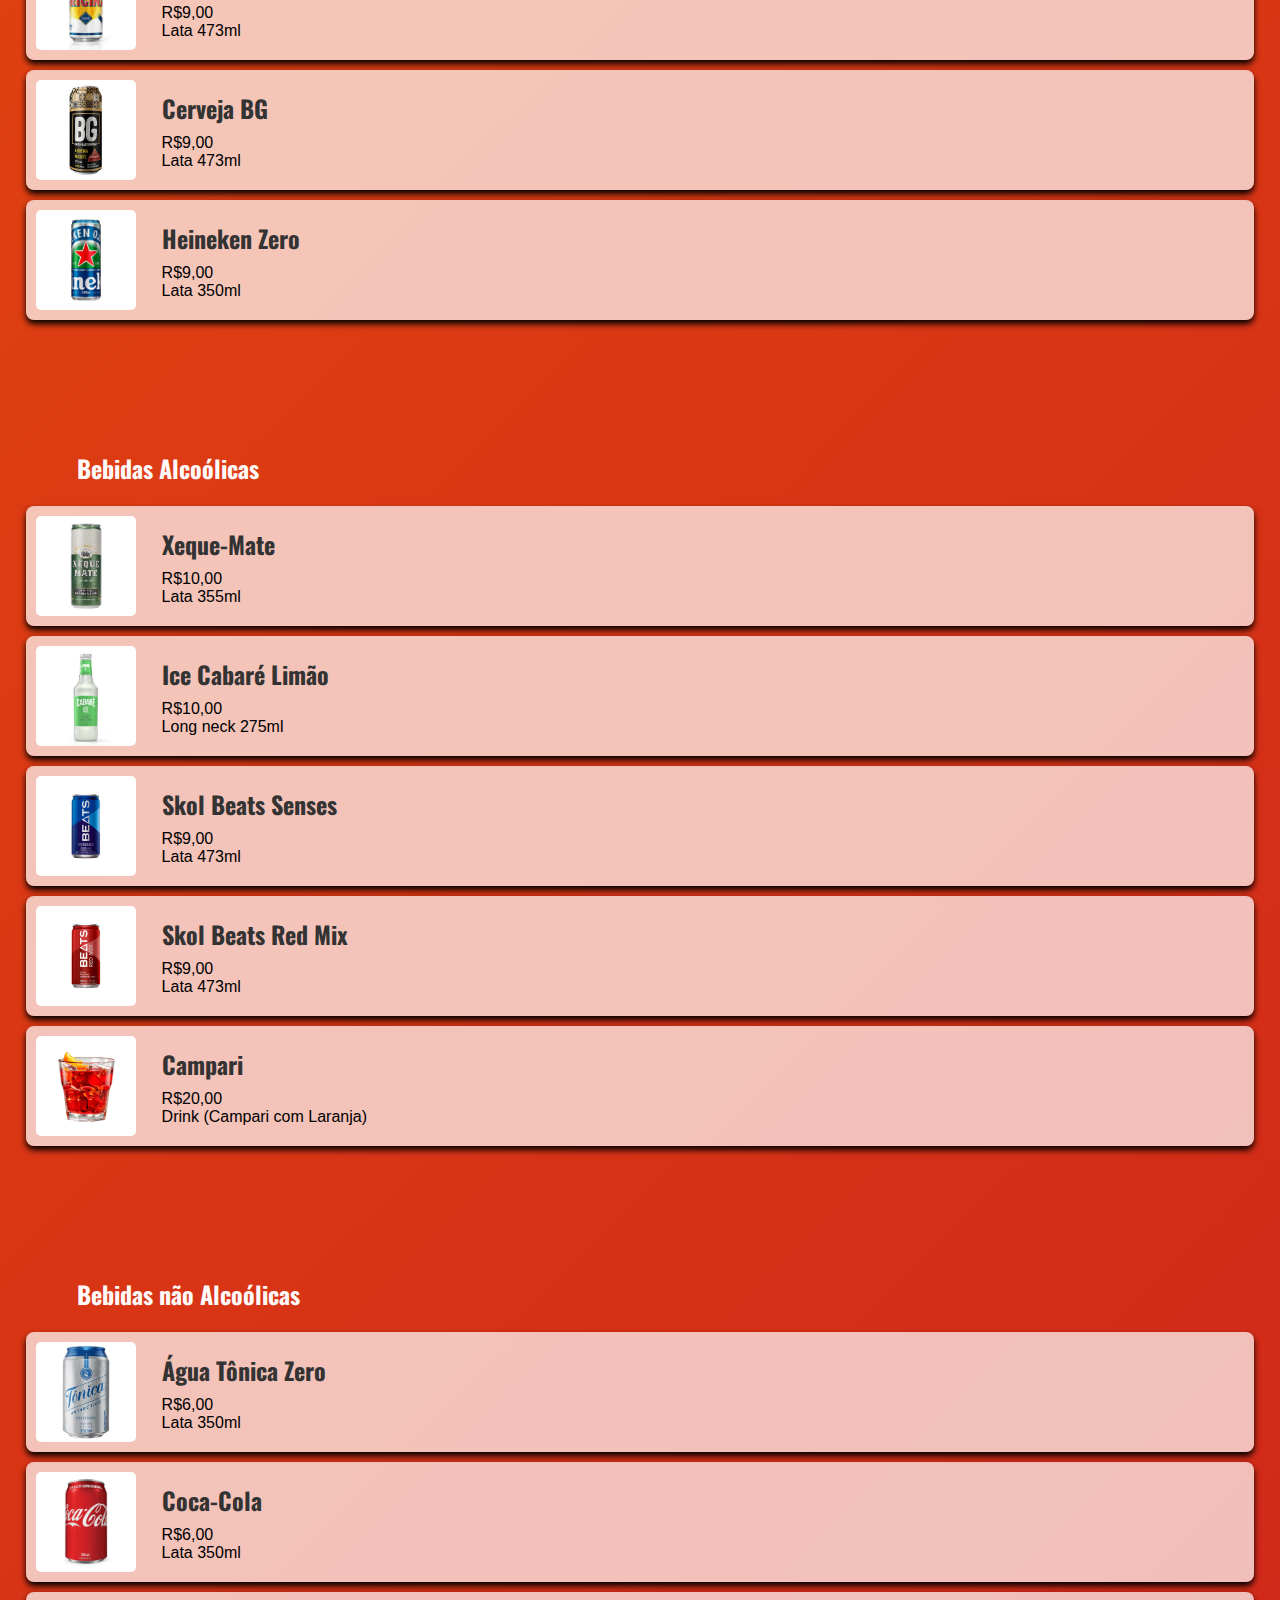
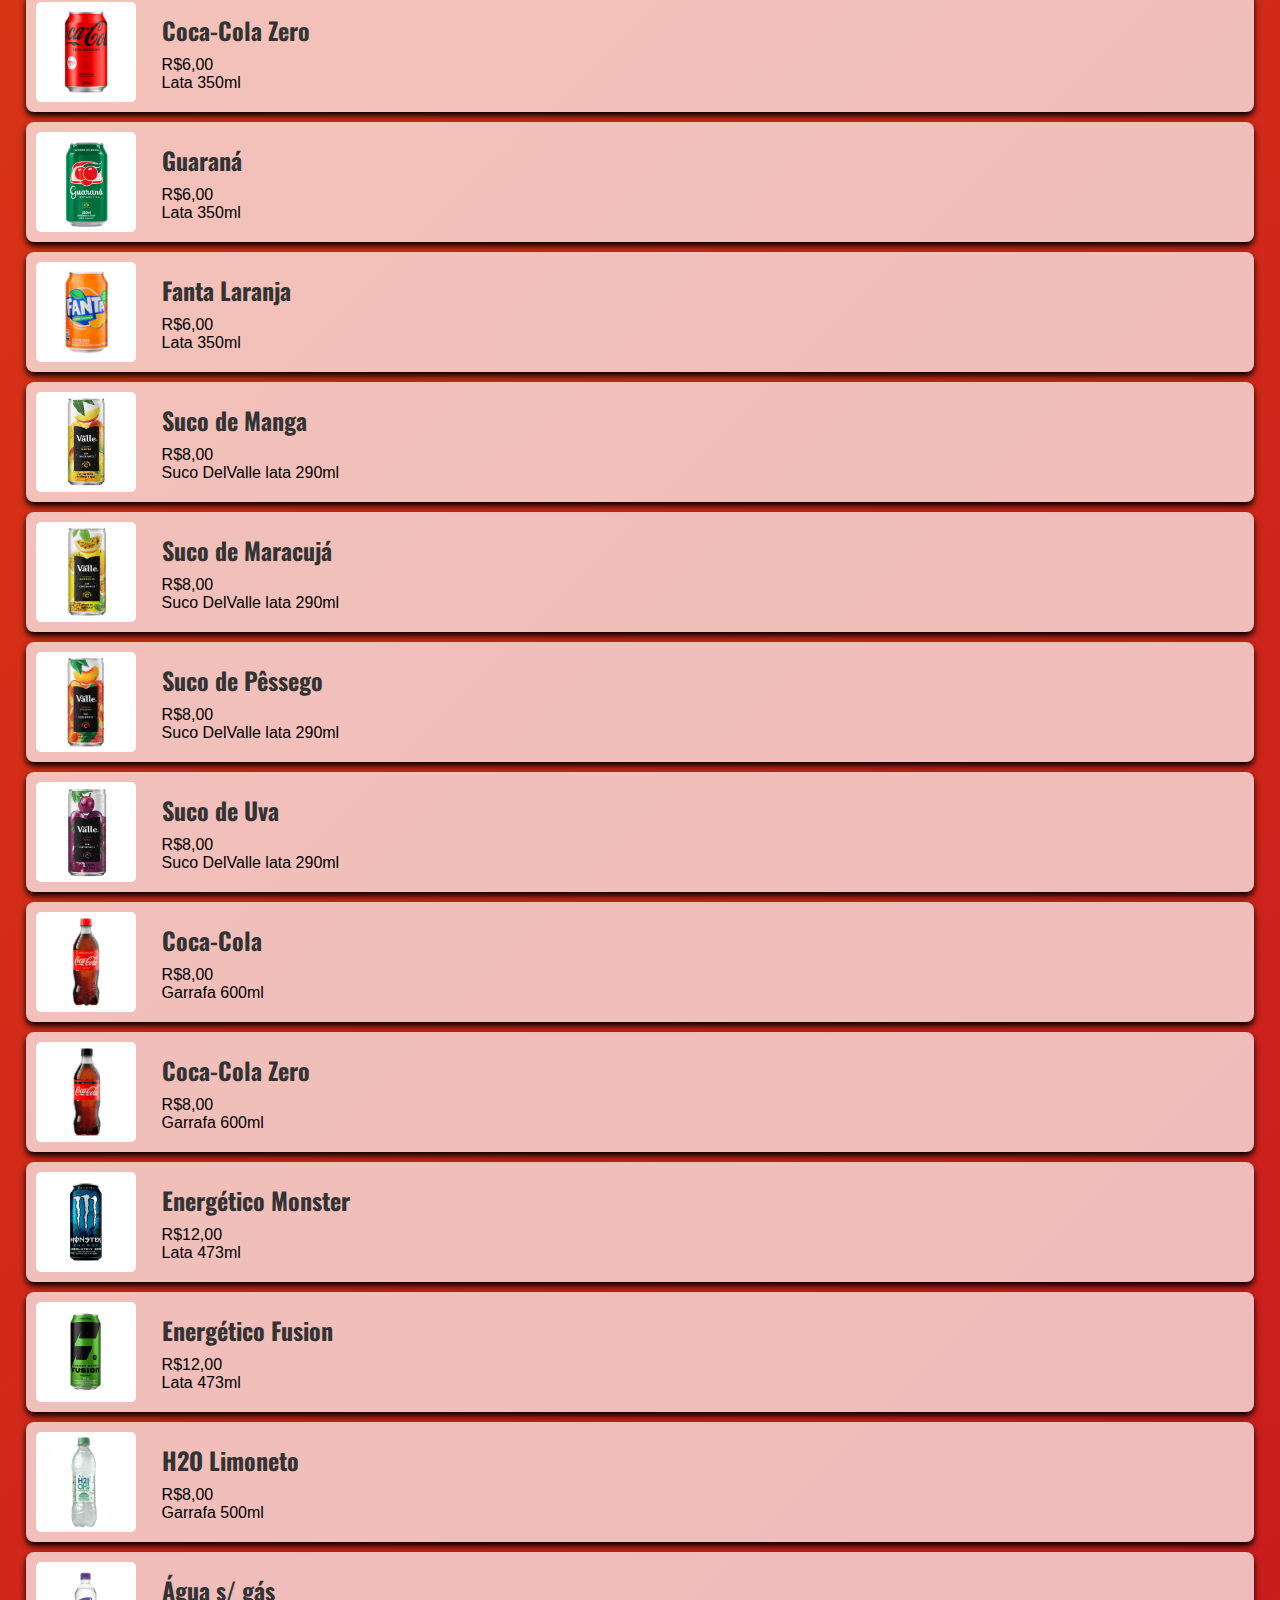
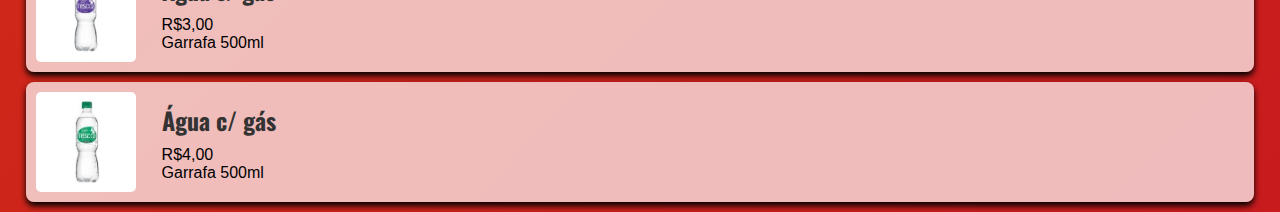
<file: indexTeste.html>
<!DOCTYPE html>
<html lang="pt-br">

<head>
    <meta charset="UTF-8">
    <meta name="viewport" content="width=device-width, initial-scale=1.0">
    <title>MENU</title>
    <link rel="stylesheet" href="css/cardapio.css">
    <link href="https://fonts.googleapis.com/css2?family=Oswald:wght@200..700&display=swap" rel="stylesheet">
    <script src="js/nav.js" defer></script>
    <script src="js/overflow.js" defer></script>
</head>

<body>
    <div class="menu">
        <div class="lista-menu">
            <a href="index.html"><img class="logo" src="img/logo.png" alt="logo"></img></a>
            <ul class=space>
                <a href="#espetos" class="menu-link">Espetos</a>
                <a href="#paes" class="menu-link">Pães de Alho</a>
                <a href="#porcoes" class="menu-link">Porções</a>
                <a href="#caldos" class="menu-link">Caldos</a>
                <a href="#cervejas" class="menu-link">Cervejas</a>
                <a href="#ba" class="menu-link">Bebidas alcólicas</a>
                <a href="#bna" class="menu-link">Bebidas não alcoólicas</a>
            </ul>

            <div class="menu-container">
                <button class="menu-button" onclick="toggleMenu()">⋮</button>
                <div class="menu-dropdown" id="dropdown">
                    <a href="#espetos" class="menu-link">Espetos</a>
                    <a href="#paes" class="menu-link">Pães de Alho</a>
                    <a href="#porcoes" class="menu-link">Porções</a>
                    <a href="#caldos" class="menu-link">Caldos</a>
                    <a href="#cervejas" class="menu-link">Cervejas</a>
                    <a href="#ba" class="menu-link">Bebidas alcólicas</a>
                    <a href="#bna" class="menu-link">Bebidas não alcoólicas</a>
                </div>
            </div>

        </div>
    </div>
    <!--Espetos-->
    <p id="espetos"></p>
    <h2>Espetos</h2>
    <div class="card">
        <img src="img/salmao.png" alt="Card Image">
        <div class="card-content">
            <h2 class="card-title">Espeto de Salmão</h2>
            <p class="card-description">R$15,00<br>Salmão Grelhado</p>
        </div>
    </div>

    <div class="card">
        <img src="img/boi.png" alt="Card Image">
        <div class="card-content">
            <h2 class="card-title">Espeto de Contra filé</h2>
            <p class="card-description">R$15,00<br>Contra Filé</p>
        </div>
    </div>

    <div class="card">
        <img src="img/boi.png" alt="Card Image">
        <div class="card-content">
            <h2 class="card-title">Espeto de Cupim c/ Provolone</h2>
            <p class="card-description">R$15,00<br>Cupim recheado com Provolone</p>
        </div>
    </div>

    <div class="card">
        <img src="img/boi.png" alt="Card Image">
        <div class="card-content">
            <h2 class="card-title">Espeto de Boi</h2>
            <p class="card-description">R$12,00<br>???</p>
        </div>
    </div>

    <div class="card">
        <img src="img/brochete.png" alt="Card Image">
        <div class="card-content">
            <h2 class="card-title">Espeto de Brochete</h2>
            <p class="card-description">R$12,00<br>Boi, Pimentão, Cebola e Bacon</p>
        </div>
    </div>

    <div class="card">
        <img src="img/toucinho.png" alt="Card Image">
        <div class="card-content">
            <h2 class="card-title">Espeto de Toucinho</h2>
            <p class="card-description">R$12,00<br>???</p>
        </div>
    </div>

    <div class="card">
        <img src="img/coracao.png" alt="Card Image">
        <div class="card-content">
            <h2 class="card-title">Espeto de Coração</h2>
            <p class="card-description">R$12,00<br>10 Corações de Galinha</p>
        </div>
    </div>

    <div class="card">
        <img src="img/queijo.png" alt="Card Image">
        <div class="card-content">
            <h2 class="card-title">Espeto de Queijo</h2>
            <p class="card-description">R$12,00<br>Queijo Mussarela</p>
        </div>
    </div>

    <div class="card">
        <img src="img/toucinho.png" alt="Card Image">
        <div class="card-content">
            <h2 class="card-title">Espeto de Costelinha</h2>
            <p class="card-description">R$12,00<br>Costelinha de Porco</p>
        </div>
    </div>

    <div class="card">
        <img src="img/toucinho.png" alt="Card Image">
        <div class="card-content">
            <h2 class="card-title">Espeto de Tilápia</h2>
            <p class="card-description">R$12,00<br>Tilápia Grelhada</p>
        </div>
    </div>

    <div class="card">
        <img src="img/boi.png" alt="Card Image">
        <div class="card-content">
            <h2 class="card-title">Kafta</h2>
            <p class="card-description">R$12,00<br>Carne moída recheada com queijo mussarela.</p>
        </div>
    </div>

    <div class="card">
        <img src="img/coracao.png" alt="Card Image">
        <div class="card-content">
            <h2 class="card-title">Linguiça</h2>
            <p class="card-description">R$12,00<br>Linguiça de ???</p>
        </div>
    </div>

    <div class="card">
        <img src="img/toucinho.png" alt="Card Image">
        <div class="card-content">
            <h2 class="card-title">Tulipa</h2>
            <p class="card-description">R$12,00<br>Asa de galinha</p>
        </div>
    </div>

    <div class="card">
        <img src="img/toucinho.png" alt="Card Image">
        <div class="card-content">
            <h2 class="card-title">Medalhão de Frango</h2>
            <p class="card-description">R$12,00<br>Frango em cubos enrolado em bacon</p>
        </div>
    </div>

    <div class="card">
        <img src="img/queijo.png" alt="Card Image">
        <div class="card-content">
            <h2 class="card-title">Medalhão de Mussarela</h2>
            <p class="card-description">R$12,00<br>Queijo mussarela enrolado em bacon</p>
        </div>
    </div>

    <div class="card">
        <img src="img/coracao.png" alt="Card Image">
        <div class="card-content">
            <h2 class="card-title">Medalhão de Coração</h2>
            <p class="card-description">R$12,00<br>Coração de galinha enrolado em bacon</p>
        </div>
    </div>

    <div class="card">
        <img src="img/toucinho.png" alt="Card Image">
        <div class="card-content">
            <h2 class="card-title">Medalhão de Cebola</h2>
            <p class="card-description">R$12,00<br>Cebola enrolado em bacon</p>
        </div>
    </div>

    <div class="card">
        <img src="img/toucinho.png" alt="Card Image">
        <div class="card-content">
            <h2 class="card-title">Medalhão de Tilápia</h2>
            <p class="card-description">R$12,00<br>Filé de tilápia enrolado em bacon</p>
        </div>
    </div>

    <div class="card">
        <img src="img/toucinho.png" alt="Card Image">
        <div class="card-content">
            <h2 class="card-title">Medalhão de Batata</h2>
            <p class="card-description">R$12,00<br>Batata recheada com queijo cheddar enrolada em bacon</p>
        </div>
    </div>

    <div class="card">
        <img src="img/toucinho.png" alt="Card Image">
        <div class="card-content">
            <h2 class="card-title">Medalhão de Mandioca com Carne Seca</h2>
            <p class="card-description">R$12,00<br>Mandioca recheada com carne seca enrolada em bacon</p>
        </div>
    </div>

    <div class="card">
        <img src="img/toucinho.png" alt="Card Image">
        <div class="card-content">
            <h2 class="card-title">Medalhão de Romeu e Julieta</h2>
            <p class="card-description">R$12,00<br>Queijo e goiabada enrolado em bacon</p>
        </div>
    </div>

    <div class="card">
        <img src="img/espeto.png" alt="Card Image">
        <div class="card-content">
            <h2 class="card-title">Salsichão</h2>
            <p class="card-description">R$12,00<br>(unidade)</p>
        </div>
    </div>

    <!--Pães de Alho-->
    <div id="paes" class="section"></div>
    </div>
    <h2>Pães de Alho</h2>
    <div class="card">
        <img src="img/paoT.jpg" alt="Card Image">
        <div class="card-content">
            <h2 class="card-title">Pão de Alho Tradicional</h2>
            <p class="card-description">R$10,00<br>Pão Dona Beth Alho com Queijo</p>
        </div>
    </div>

    <div class="card">
        <img src="img/paoP.jpg" alt="Card Image">
        <div class="card-content">
            <h2 class="card-title">Pão de Alho Poró</h2>
            <p class="card-description">R$10,00<br>Pão Dona Beth de Alho Poró</p>
        </div>
    </div>

    <div class="card">
        <img src="img/paoF.jpg" alt="Card Image">
        <div class="card-content">
            <h2 class="card-title">Pão de Alho Frango com Requeijão</h2>
            <p class="card-description">R$10,00<br>Pão Dona Beth de Frango com Requeijão</p>
        </div>
    </div>

    <div class="card">
        <img src="img/paoB.jpg" alt="Card Image">
        <div class="card-content">
            <h2 class="card-title">Pão de Alho Bacon com Provolone</h2>
            <p class="card-description">R$10,00<br>Pão Dona Beth de Bacon com Provolone</p>
        </div>
    </div>

    <div class="card">
        <img src="img/paoQ.jpg" alt="Card Image">
        <div class="card-content">
            <h2 class="card-title">Pão de Alho 4 Queijos</h2>
            <p class="card-description">R$10,00<br>Pão Dona Beth de 4 queijos</p>
        </div>
    </div>

    <!--Porçôes-->
    <div id="porcoes" class="section"></div>
    <h2>Porções</h2>
    <div class="card">
        <img src="img/maca.jpg" alt="Card Image">
        <div class="card-content">
            <h2 class="card-title">Maçã de Peito c/ Mandioca</h2>
            <p class="card-description">R$40,00<br>Maçã de Peito c/ Mandioca cozida na Manteiga de Garrafa.</p>
        </div>
    </div>

    <div class="card">
        <img src="img/chourico.webp" alt="Card Image">
        <div class="card-content">
            <h2 class="card-title">Chouriço</h2>
            <p class="card-description">R$30,00<br>Linguiça de Sangue/Acompanhado de 1/4 de Limão</p>
        </div>
    </div>

    <div class="card">
        <img src="img/picanha.jpg" alt="Card Image">
        <div class="card-content">
            <h2 class="card-title">Picanha</h2>
            <p class="card-description">R$15,00<br>(Valor á cada 100g)</p>
        </div>
    </div>

    <!--Caldos-->
    <div id="caldos" class="section"></div>
    <h2>Caldos</h2>
    <div class="card">
        <img src="img/canji.jpg" alt="Card Image">
        <div class="card-content">
            <h2 class="card-title">Canjiquinha com costelinha (Às sextas-feiras)</h2>
            <p class="card-description">R$18,00<br>500g de canjiquinha + torresmo e cheiro verde (opcional)</p>
        </div>
    </div>

    <div class="card">
        <img src="img/mandi.jpg" alt="Card Image">
        <div class="card-content">
            <h2 class="card-title">Caldo de Mandioca(Somente de maio à julho)</h2>
            <p class="card-description">R$18,00<br>500g de caldo + torresmo e cheiro verde (opcional)</p>
        </div>
    </div>

    <div class="card">
        <img src="img/feijao.jpg" alt="Card Image">
        <div class="card-content">
            <h2 class="card-title">Caldo de Feijão (Somente de maio à julho)</h2>
            <p class="card-description">R$18,00<br>500g de caldo + torresmo e cheiro verde (opcional)</p>
        </div>
    </div>

    <div class="card">
        <img src="img/mandi.jpg" alt="Card Image">
        <div class="card-content">
            <h2 class="card-title">Caldo Misto (Somente de maio à julho)</h2>
            <p class="card-description">R$18,00<br>500g de dois caldos da sua preferência + torresmo e cheiro verde
                (opcional)</p>
        </div>
    </div>

    <!--Cervejas-->
    <div id="cervejas" class="section"></div>
    <h2>Cervejas</h2>
    <div class="card-container">
        <div class="card">
            <img src="img/chopp.jpg" alt="Card Image">
            <div class="card-content">
                <h2 class="card-title">Chopp</h2>
                <p class="card-description">R$10,00<br>Copo 500ml</p>
            </div>
        </div>

        <div class="card-container">
            <div class="card">
                <img src="img/heineken600.jpg" alt="Card Image">
                <div class="card-content">
                    <h2 class="card-title">Cerveja Heineken</h2>
                    <p class="card-description">R$16,00<br>Garrafa 600ml</p>
                </div>
            </div>

            <div class="card">
                <img src="img/original600.jpg" alt="Card Image">
                <div class="card-content">
                    <h2 class="card-title">Cerveja Original</h2>
                    <p class="card-description">R$14,00<br>Garrafa 600ml</p>
                </div>
            </div>

            <div class="card">
                <img src="img/heineken.jpg" alt="Card Image">
                <div class="card-content">
                    <h2 class="card-title">Cerveja Heineken</h2>
                    <p class="card-description">R$12,00<br>Lata 473ml</p>
                </div>
            </div>


            <div class="card">
                <img src="img/corona.jpg" alt="Card Image">
                <div class="card-content">
                    <h2 class="card-title">Cerveja Corona</h2>
                    <p class="card-description">R$12,00<br>Lata 473ml</p>
                </div>
            </div>

            <div class="card">
                <img src="img/stella.jpg" alt="Card Image">
                <div class="card-content">
                    <h2 class="card-title">Cerveja Stella Artois</h2>
                    <p class="card-description">R$10,00<br>Lata 473ml</p>
                </div>
            </div>

            <div class="card">
                <img src="img/spaten.jpg" alt="Card Image">
                <div class="card-content">
                    <h2 class="card-title">Cerveja Spaten</h2>
                    <p class="card-description">R$10,00<br>Lata 473ml</p>
                </div>
            </div>

            <div class="card">
                <img src="img/brahma.jpg" alt="Card Image">
                <div class="card-content">
                    <h2 class="card-title">Cerveja Brahma</h2>
                    <p class="card-description">R$9,00<br>Lata 473ml</p>
                </div>
            </div>

            <div class="card">
                <img src="img/original.webp" alt="Card Image">
                <div class="card-content">
                    <h2 class="card-title">Cerveja Original</h2>
                    <p class="card-description">R$9,00<br>Lata 473ml</p>
                </div>
            </div>

            <div class="card">
                <img src="img/BG.webp" alt="Card Image">
                <div class="card-content">
                    <h2 class="card-title">Cerveja BG</h2>
                    <p class="card-description">R$9,00<br>Lata 473ml</p>
                </div>
            </div>

            <div class="card">
                <img src="img/heineken0.webp" alt="Card Image">
                <div class="card-content">
                    <h2 class="card-title">Heineken Zero</h2>
                    <p class="card-description">R$9,00<br>Lata 350ml</p>
                </div>
            </div>

            <!--Bebidas Alcoólicas-->
            <div id="ba" class="section"></div>
            <h2>Bebidas Alcoólicas</h2>

            <div class="card">
                <img src="img/XM.webp" alt="Card Image">
                <div class="card-content">
                    <h2 class="card-title">Xeque-Mate</h2>
                    <p class="card-description">R$10,00<br>Lata 355ml</p>
                </div>
            </div>

            <div class="card">
                <img src="img/ice.jpeg" alt="Card Image">
                <div class="card-content">
                    <h2 class="card-title">Ice Cabaré Limão</h2>
                    <p class="card-description">R$10,00<br>Long neck 275ml</p>
                </div>
            </div>

            <div class="card">
                <img src="img/beatsA.jpeg" alt="Card Image">
                <div class="card-content">
                    <h2 class="card-title">Skol Beats Senses</h2>
                    <p class="card-description">R$9,00<br>Lata 473ml</p>
                </div>
            </div>

            <div class="card">
                <img src="img/beatsV.jpeg" alt="Card Image">
                <div class="card-content">
                    <h2 class="card-title">Skol Beats Red Mix</h2>
                    <p class="card-description">R$9,00<br>Lata 473ml</p>
                </div>
            </div>

            <div class="card">
                <img src="img/campari.jpeg" alt="Card Image">
                <div class="card-content">
                    <h2 class="card-title">Campari</h2>
                    <p class="card-description">R$20,00<br>Drink (Campari com Laranja)</p>
                </div>
            </div>

            <!--bebidas não alcoólicas-->
            <div id="bna" class="section"></div>
            <h2>Bebidas não Alcoólicas</h2>

            <div class="card">
                <img src="img/tonica.jpg" alt="Card Image">
                <div class="card-content">
                    <h2 class="card-title">Água Tônica Zero</h2>
                    <p class="card-description">R$6,00<br>Lata 350ml</p>
                </div>
            </div>


            <div class="card">
                <img src="img/cocalata.png" alt="Card Image">
                <div class="card-content">
                    <h2 class="card-title">Coca-Cola</h2>
                    <p class="card-description">R$6,00<br>Lata 350ml</p>
                </div>
            </div>

            <div class="card">
                <img src="img/coca0lata.png" alt="Card Image">
                <div class="card-content">
                    <h2 class="card-title">Coca-Cola Zero</h2>
                    <p class="card-description">R$6,00<br>Lata 350ml</p>
                </div>
            </div>

            <div class="card">
                <img src="img/guarana.png" alt="Card Image">
                <div class="card-content">
                    <h2 class="card-title">Guaraná</h2>
                    <p class="card-description">R$6,00<br>Lata 350ml</p>
                </div>
            </div>

            <div class="card">
                <img src="img/fanta.png" alt="Card Image">
                <div class="card-content">
                    <h2 class="card-title">Fanta Laranja</h2>
                    <p class="card-description">R$6,00<br>Lata 350ml</p>
                </div>
            </div>

            <div class="card">
                <img src="img/sucoM.png" alt="Card Image">
                <div class="card-content">
                    <h2 class="card-title">Suco de Manga</h2>
                    <p class="card-description">R$8,00<br>Suco DelValle lata 290ml</p>
                </div>
            </div>

            <div class="card">
                <img src="img/sucoMJ.png" alt="Card Image">
                <div class="card-content">
                    <h2 class="card-title">Suco de Maracujá</h2>
                    <p class="card-description">R$8,00<br>Suco DelValle lata 290ml</p>
                </div>
            </div>

            <div class="card">
                <img src="img/sucoP.png" alt="Card Image">
                <div class="card-content">
                    <h2 class="card-title">Suco de Pêssego</h2>
                    <p class="card-description">R$8,00<br>Suco DelValle lata 290ml</p>
                </div>
            </div>

            <div class="card">
                <img src="img/sucoU.png" alt="Card Image">
                <div class="card-content">
                    <h2 class="card-title">Suco de Uva</h2>
                    <p class="card-description">R$8,00<br>Suco DelValle lata 290ml</p>
                </div>
            </div>

            <div class="card">
                <img src="img/coca600.png" alt="Card Image">
                <div class="card-content">
                    <h2 class="card-title">Coca-Cola</h2>
                    <p class="card-description">R$8,00<br>Garrafa 600ml</p>
                </div>
            </div>

            <div class="card">
                <img src="img/cocazero600.png" alt="Card Image">
                <div class="card-content">
                    <h2 class="card-title">Coca-Cola Zero</h2>
                    <p class="card-description">R$8,00<br>Garrafa 600ml</p>
                </div>
            </div>

            <div class="card">
                <img src="img/monster.jpg" alt="Card Image">
                <div class="card-content">
                    <h2 class="card-title">Energético Monster</h2>
                    <p class="card-description">R$12,00<br>Lata 473ml</p>
                </div>
            </div>

            <div class="card">
                <img src="img/fusion.jpg" alt="Card Image">
                <div class="card-content">
                    <h2 class="card-title">Energético Fusion</h2>
                    <p class="card-description">R$12,00<br>Lata 473ml</p>
                </div>
            </div>

            <div class="card">
                <img src="img/h2o.png" alt="Card Image">
                <div class="card-content">
                    <h2 class="card-title">H2O Limoneto</h2>
                    <p class="card-description">R$8,00<br>Garrafa 500ml</p>
                </div>
            </div>

            <div class="card">
                <img src="img/aguaSG.jpg" alt="Card Image">
                <div class="card-content">
                    <h2 class="card-title">Água s/ gás</h2>
                    <p class="card-description">R$3,00<br>Garrafa 500ml</p>
                </div>
            </div>

            <div class="card">
                <img src="img/aguaCG.jpeg" alt="Card Image">
                <div class="card-content">
                    <h2 class="card-title">Água c/ gás</h2>
                    <p class="card-description">R$4,00<br>Garrafa 500ml</p>
                </div>
            </div>
</body>

</html>
</file>
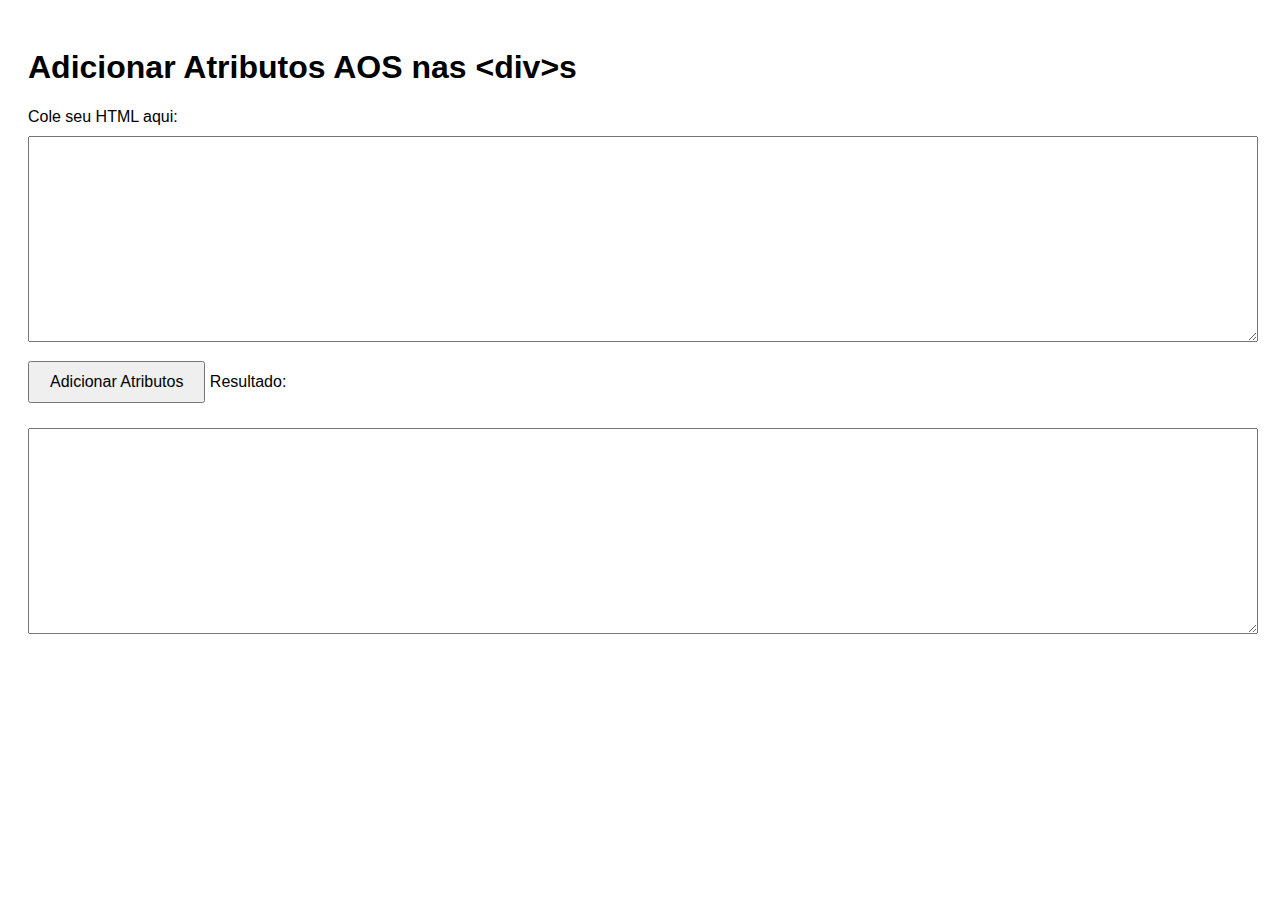
<file: js/scrpitadição.html>
<!DOCTYPE html>
<html lang="pt-BR">

<head>
    <meta charset="UTF-8">
    <meta name="viewport" content="width=device-width, initial-scale=1.0">
    <title>Adicionar Atributos AOS</title>
    <style>
        body {
            font-family: Arial, sans-serif;
            padding: 20px;
        }

        textarea {
            width: 100%;
            height: 200px;
            margin-top: 10px;
        }

        button {
            margin: 15px 0;
            padding: 10px 20px;
            font-size: 16px;
            cursor: pointer;
        }
    </style>
</head>

<body>

    <h1>Adicionar Atributos AOS nas &lt;div&gt;s</h1>

    <label for="inputHTML">Cole seu HTML aqui:</label>
    <textarea id="inputHTML"></textarea>

    <button onclick="adicionarAtributos()">Adicionar Atributos</button>

    <label for="outputHTML">Resultado:</label>
    <textarea id="outputHTML" readonly></textarea>

    <script>
        function adicionarAtributos() {
            let html = document.getElementById('inputHTML').value;
            let novoHTML = html.replace(/<div(\s[^>]*?)?>/g, function (match) {
                if (match.includes('data-aos')) return match; // Se já tiver data-aos, não adiciona
                return match.replace('>', ' data-aos="fade-up" data-aos-duration="1000">');
            });
            document.getElementById('outputHTML').value = novoHTML;
        }
    </script>

</body>

</html>
</file>
<file: css/cardapio.css>
*{
    margin: 0;
}
body{
    background-image: linear-gradient(135deg, #ff7300, #c81b1e);
    font-family: Arial, Helvetica, sans-serif;
    scroll-behavior: smooth;
}

.menu {
    text-align: center;
    justify-content: center;
    background-color: #1f1e1e;
    padding-bottom: 35px;
    height: 60px;
    width: 100%;
    position: fixed;
    z-index: +1;
}

.logo{
    width: auto;
    height: 70px;
    margin-left: 40px; 
    padding-bottom: 10px;
}

ul{
    padding-top: 25px;
}

.lista-menu{
    position: relative;
    display:flex;
    justify-content: space-between;
    color:rgb(241, 240, 240);
    padding-right: 160px;
}

#espetos, #paes, #porcoes, #caldos, #cervejas, #ba, #bna{
    height: 120px;
}

.menu a {
    color: white;
    text-decoration: none;
    padding: 15px 20px;
    display: inline-block;
    font-weight: bold;
    transition: background-color 0.3s, color 0.3s;
}

.menu a.active {
    color: gray;
}

h2{
    color: #fff9f9;
    margin-left: 6%;
    margin-bottom: 20px;
    font-family: 'Oswald','Lato','Arial','Lucida Sans', 'Lucida Sans Regular', Verdana, sans-serif;
}

.card-container{
    display: flex;
    flex-direction: column;
}

.card{
    background-color: rgba(255,255,255,0.7);
    height: 5%;
    width: 96%;
    display: flex;
    margin-left: 2%;
    margin-right: 2%;
    border-radius: 8px;
    overflow: hidden;
    box-shadow: 0 4px 6px #000;
    transition: transform 0.2s;
    margin-bottom: 10px;
}

.card:hover {
    transform: scale(1.02);
}

.card img {
    width: 100px;
    height: 100px;
    margin: 10px;
    object-fit: cover;
    border-radius: 5%;
}

.card-content {
    padding: 16px;
    display: flex;
    flex-direction: column;
    justify-content: center;
}

.card-title {
    font-size: 1.5rem;
    margin: 0 0 8px;
    color: #333;
}

.card-description {
    font-size: 1rem;
}

section {
    scroll-margin-top: 50px;
    padding: 100px 20px;
    height: 100vh;
    border-bottom: 1px solid #ddd;
}

.menu-container {
    display: none;
}
.space {
    display: flex;
}


@media(max-width:768px){
    body {
        font-family: Arial, sans-serif;
      }

      .card{
        background-color: rgba(255,255,255,0.7);
        height: 5%;
        width: 92%;
        margin-left: 4%;
        margin-right: 4%;
        display: flex;
        align-items: center;
        justify-self: center;
        border-radius: 8px;
        overflow: hidden;
        box-shadow: 0 4px 6px #000;
        transition: transform 0.2s;
        margin-bottom: 10px;
    }
  
      .menu-container {
        position: absolute;
        right: 20px;
        top: 15px;
        display: block;
    }
    
  
      .menu-button {
        background-color: #1f1e1e;
        color: whitesmoke;
        position:  relative right;
        border: none;
        font-size: 24px;
        cursor: pointer;
      }
  
      .menu-dropdown {
        display: none;
        position: absolute;
        right: 0;
        top: 35px; /* deixa um espacinho abaixo do botão */
        background-color: white;
        min-width: 150px;
        box-shadow: 0px 4px 8px rgba(0,0,0,0.2);
        z-index: 2;
        border-radius: 8px;
        text-align: left;
    }    
  
      .menu-dropdown a {
        color: black;
        padding: 12px 16px;
        text-decoration: none;
        display: block;
      }
  
      .menu-dropdown a:hover {
        background-color: #f1f1f1;
      }
    .menu-container {
        display: block;
    }
    .space {
        display: none;
    }
}
</file>
